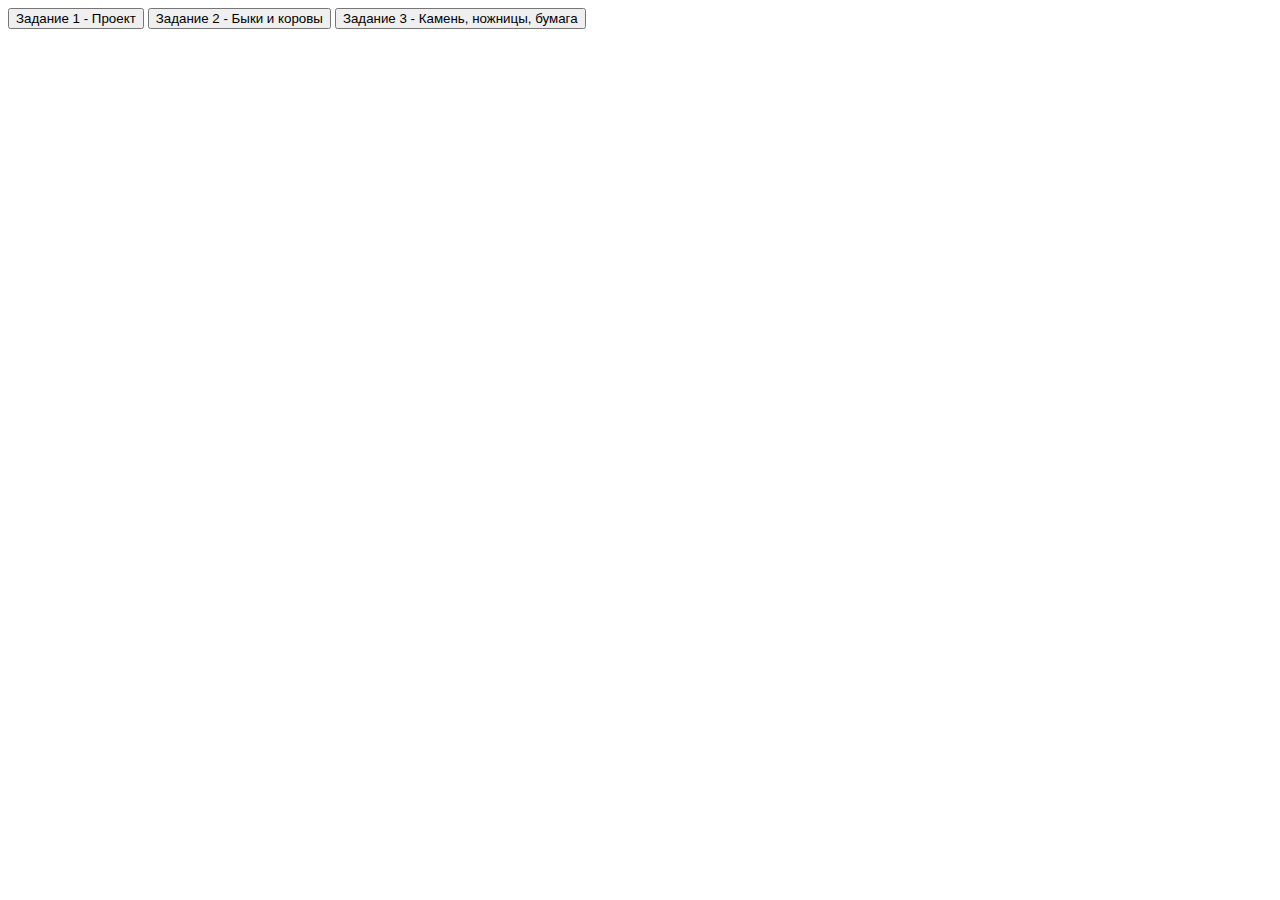
<file: index.html>
<!DOCTYPE html>
<html lang="en">
<head>
    <meta charset="UTF-8">
    <meta name="viewport"
          content="width=device-width, user-scalable=no, initial-scale=1.0, maximum-scale=1.0, minimum-scale=1.0">
    <meta http-equiv="X-UA-Compatible" content="ie=edge">
    <title>Базовый курс JavaScript</title>
</head>
<body>
<button onclick="document.location='project/public/index.html'">Задание 1 - Проект</button>
<button onclick="task_2()">Задание 2 - Быки и коровы</button>
<button onclick="document.location='project-rock/public/index.html'">Задание 3 - Камень, ножницы, бумага</button>

</body>
<script>
    function task_2() {

    }

</script>
</html>
</file>
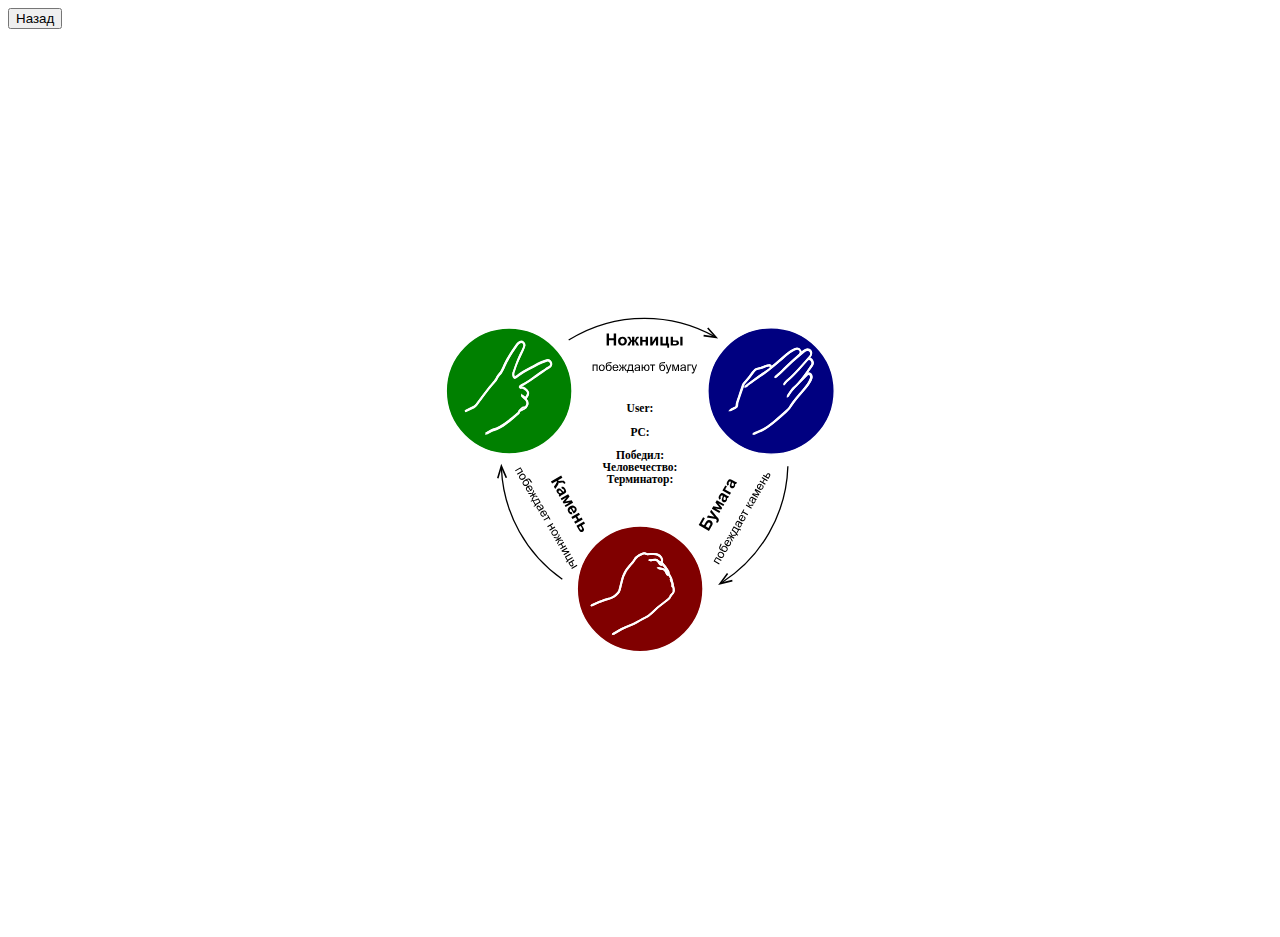
<file: project-rock/public/index.html>
<!DOCTYPE html>
<html lang="en">
<head>
    <meta charset="UTF-8">
    <meta name="viewport" content="width=device-width, initial-scale=1.0">
    <link rel="stylesheet" href="../src/layout/styles/style.css">
    <title>Rock Game</title>
</head>

<body>
<button onclick="document.location='../../index.html'">Назад</button>

<div class="center">
    <div id="field">
        <div>
            <img src="../src/assets/images/scissors.svg" alt="" class="scissors" onclick="rock_game(1)"/>
        </div>
        <div>
            <div id="results">
                <p>
                    <strong>
                        User:
                    </strong>
                    <span id="user-variant"></span>
                </p>
                <p>
                    <strong>
                        PC:
                    </strong>
                    <span id="pc-variant"></span>
                </p>
                <p id="score">
                    <strong>
                        Победил:<br>Человечество: <br>Терминатор:
                    </strong>
                </p>
            </div>
            <img src="../src/assets/images/rock.svg" alt="" class="rock" onclick="rock_game(0)"/>
        </div>
        <div>
            <img src="../src/assets/images/paper.svg" alt="" class="paper" onclick="rock_game(2)"/>
        </div>
    </div>
</div>
<script src="../src/components/index/rock.js"></script>
</body>
</html>
</file>
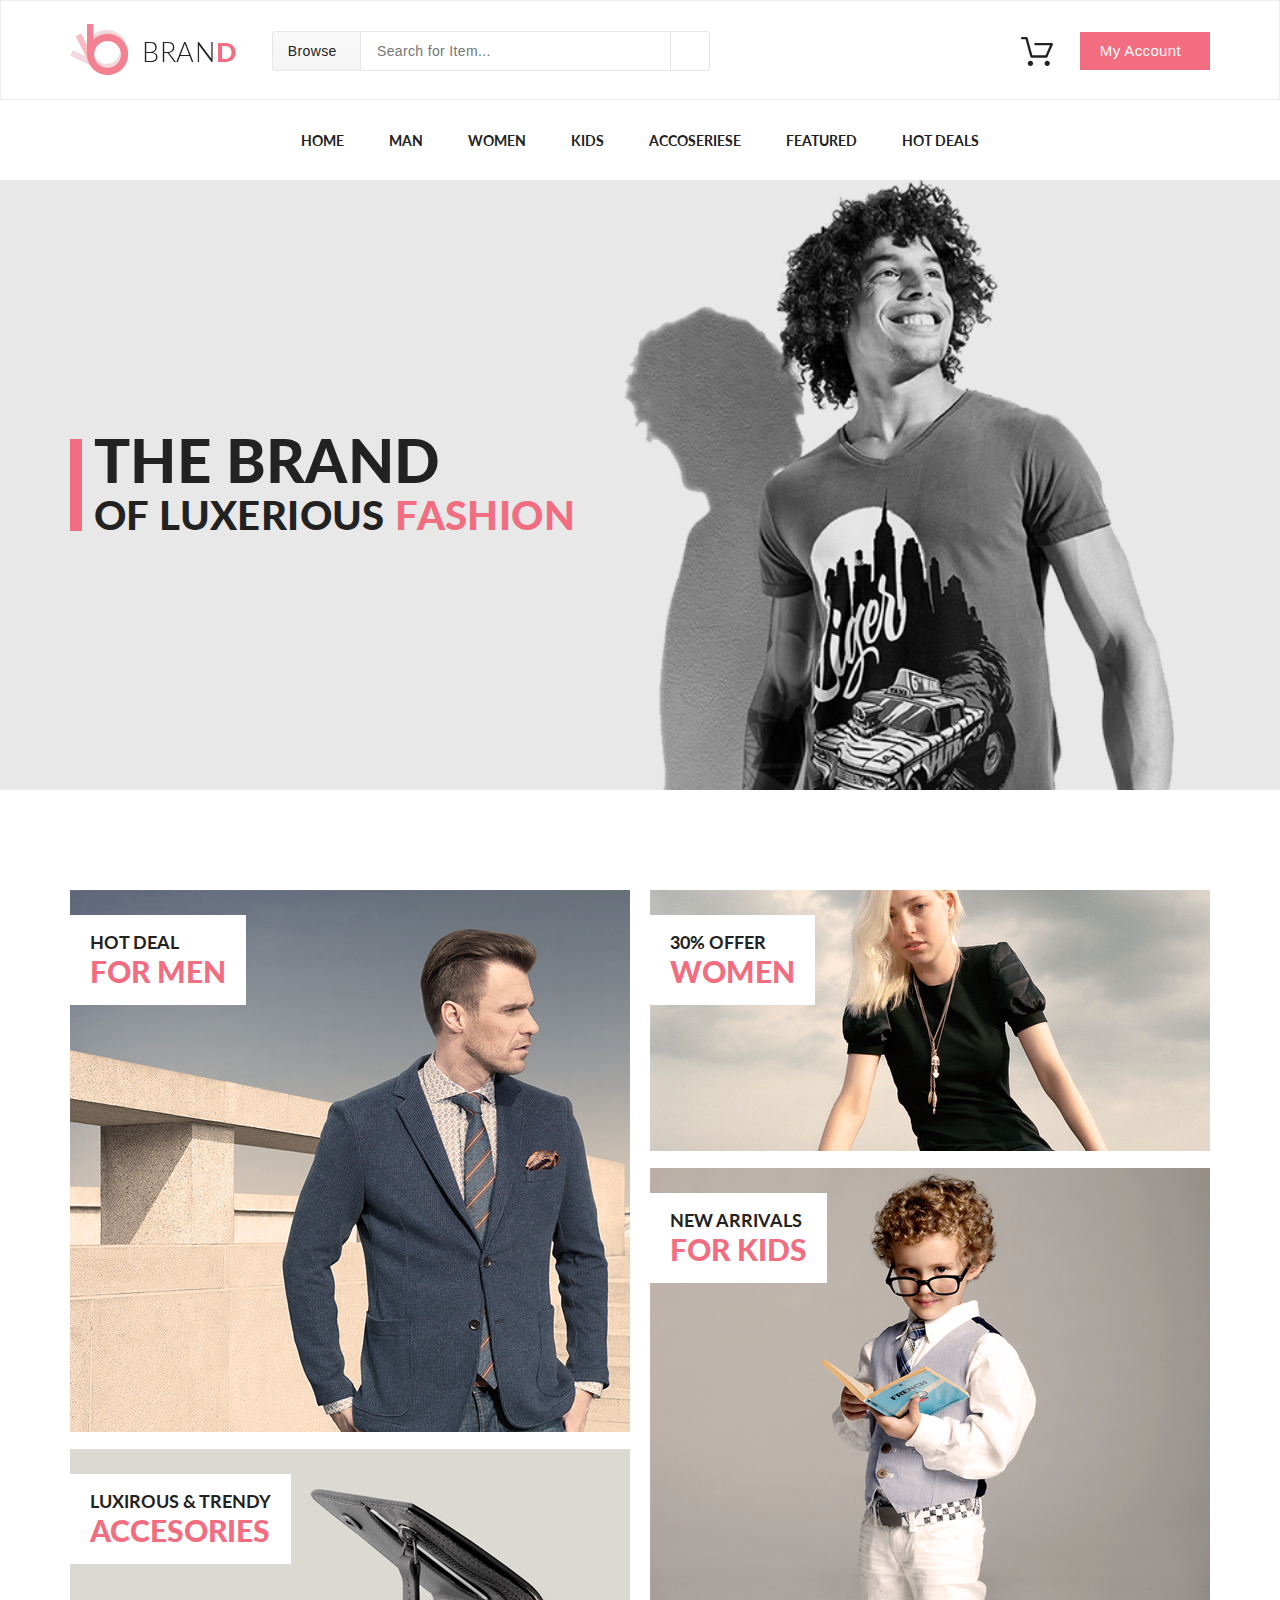
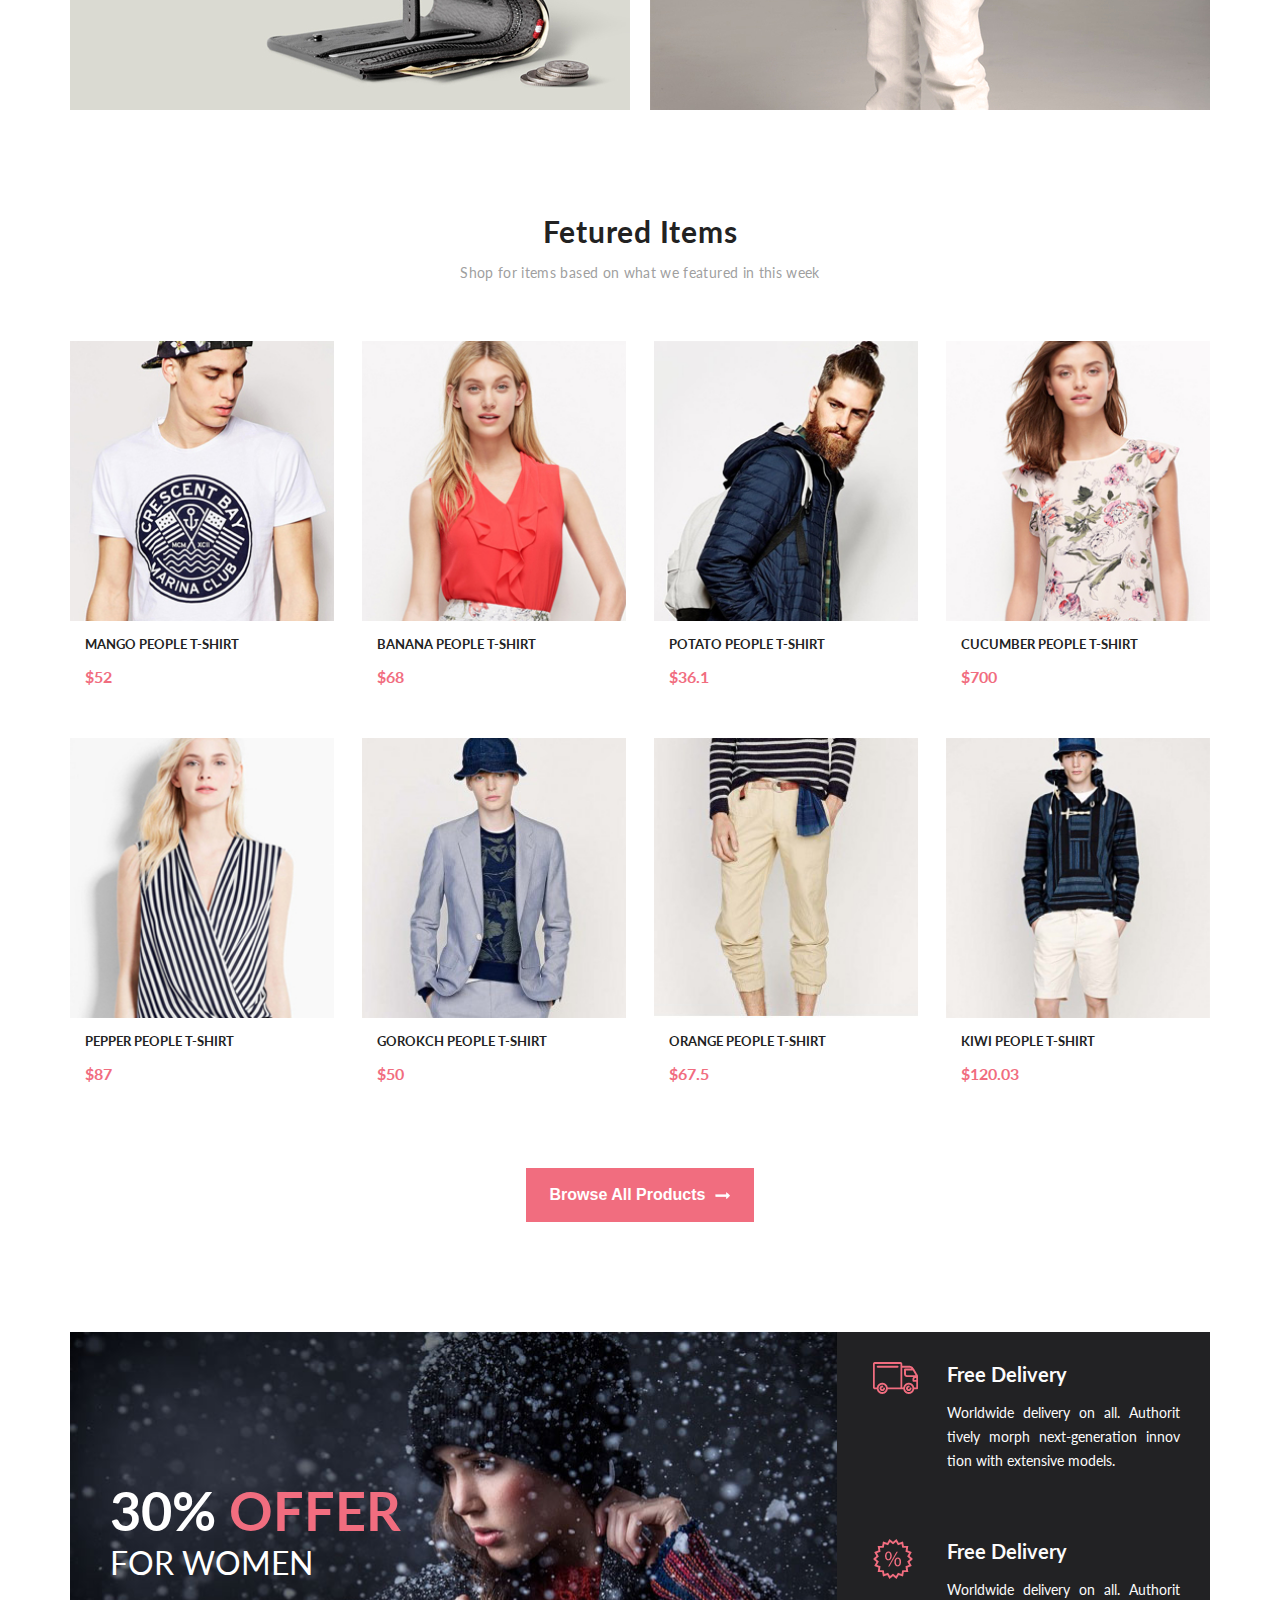
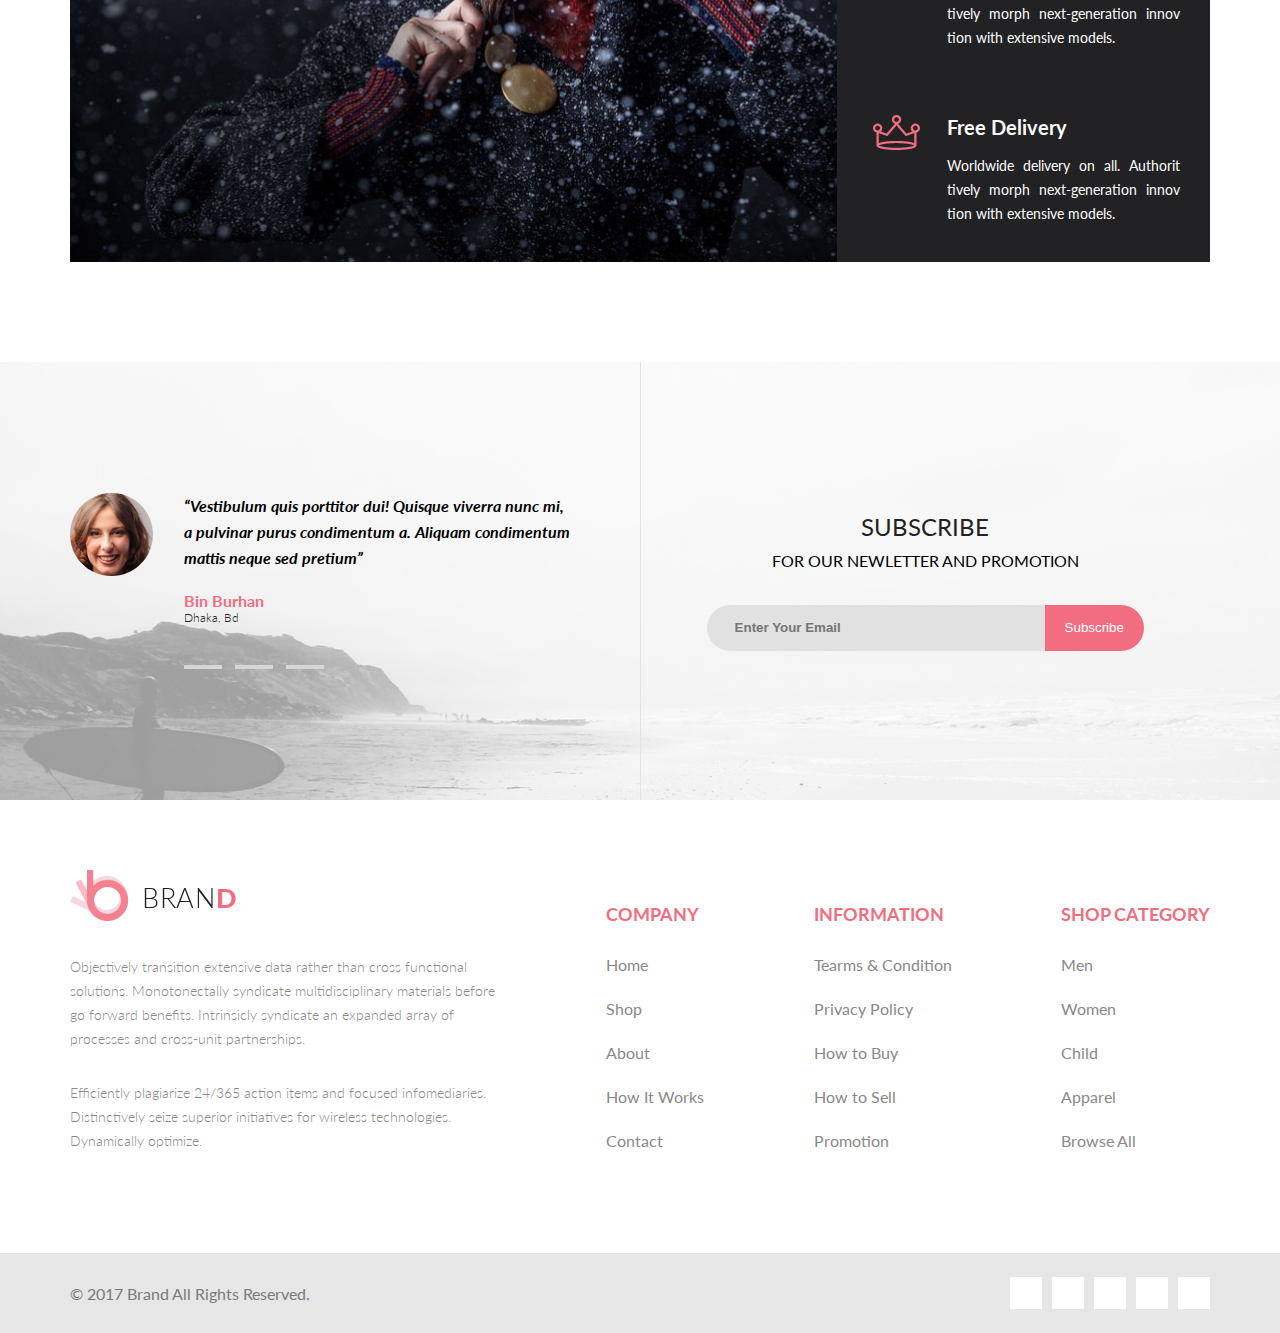
<file: project/public/index.html>
<!DOCTYPE html>
<html lang="en">

<head>
    <meta charset="UTF-8">
    <meta name="viewport" content="width=device-width, initial-scale=1.0, shrink-to-fit=no">
    <!-- Bootstrap CSS -->
    <link rel="stylesheet" href="https://stackpath.bootstrapcdn.com/bootstrap/4.5.0/css/bootstrap.min.css"
        integrity="sha384-9aIt2nRpC12Uk9gS9baDl411NQApFmC26EwAOH8WgZl5MYYxFfc+NcPb1dKGj7Sk" crossorigin="anonymous">
    <!-- other CSS -->
    <link href="https://fonts.googleapis.com/css2?family=Lato:wght@300;400;700&display=swap" rel="stylesheet">
    <link rel="stylesheet" href="https://cdnjs.cloudflare.com/ajax/libs/font-awesome/5.14.0/css/all.min.css"
        integrity="sha512-1PKOgIY59xJ8Co8+NE6FZ+LOAZKjy+KY8iq0G4B3CyeY6wYHN3yt9PW0XpSriVlkMXe40PTKnXrLnZ9+fkDaog=="
        crossorigin="anonymous">
    <link rel="stylesheet" href="../src/layout/styles/style.css">
    <title>Index</title>
</head>

<body>
    <div class="topContainer">
        <header>
            <div class="container headerWrap">
                <div class="logo">
                    BRAN<span>D</span>
                </div>
                <form class="topSearch" action="#">
                    <button class="searchBrowse">Browse &nbsp;<i class="fas fa-caret-down"></i></button>
                    <input type="text" placeholder="Search for Item...">
                    <button class="searchButton"><i class="fas fa-search"></i></button>
                </form>
                <div class="header__right">
                    <img class="cart" src="../src/assets/images/icon_cart.svg" alt="">
                    <button class="myAccount">My Account &nbsp;<i class="fas fa-caret-down"></i></button>
                    <div class="drop__2">
                        <div class="drop__flex__2">
                            <div class="goods" id="miniCart">

                            </div>
                            <div class="total">
                                <p>total</p>
                                <p>$120.00</p>
                            </div>
                            <div class="a_acc">
                                <a class="pink_check" href="checkout.html">checkout</a>
                                <a class="go_cart" href="cart.html">go to cart</a>
                            </div>
                        </div>
                    </div>
                </div>

            </div>
        </header>
        <nav class="topNav">
            <a class="navLink" href="index.html">Home</a>
            <a class="navLink" href="product.html">Man</a>
            <a class="navLink" href="singlePage.html">Women</a>
            <a class="navLink" href="shoppingCart.html">Kids</a>
            <a class="navLink" href="checkout.html">Accoseriese</a>
            <a class="navLink" href="checkout.html">Featured</a>
            <a class="navLink" href="product.html">Hot Deals </a>
        </nav>
        <div class="topBannerWrap">
            <div class="container topBannerContent">
                <div class="Wrap">
                    <div>THE BRAND</div>
                    <div>OF LUXERIOUS <span>FASHION</span></div>
                </div>
            </div>
        </div>
        <main>
            <div class="container offers">
                <div><img src="../src/assets/images/offer1.jpg" alt="">
                    <div class="label">
                        <div class="labelTop">hot deal</div>
                        <div class="labelBottom">for men</div>
                    </div>
                </div>
                <div><img src="../src/assets/images/offer2.jpg" alt="">
                    <div class="label">
                        <div class="labelTop">luxirous & trendy</div>
                        <div class="labelBottom">accesories</div>
                    </div>
                </div>
                <div><img src="../src/assets/images/offer3.jpg" alt="">
                    <div class="label">
                        <div class="labelTop">30% offer</div>
                        <div class="labelBottom">women</div>
                    </div>
                </div>
                <div><img src="../src/assets/images/offer4.jpg" alt="">
                    <div class="label">
                        <div class="labelTop">new arrivals</div>
                        <div class="labelBottom">for kids</div>
                    </div>
                </div>
            </div>

            <div class="container featuredItemsWrap">
                <div class="heading">
                    Fetured Items
                </div>
                <div class="description">
                    Shop for items based on what we featured in this week
                </div>
                <div class="featuredItems" id="catalog">
                    <!--div class="featuredItem">
                        <div class="featuredImgWrap">
                            <div class="featuredBuy">
                                <button>
                                    <img src="../src/assets/images/addToCart.png" alt="">
                                    Add to Cart
                                </button>
                            </div>
                            <img class="featuredProduct" src="../src/assets/images/featuredItem1.jpg" alt="">
                        </div>
                        <div class="featuredNameAndPrice">
                            <div class="featuredItemName">
                                Mango People T-shirt
                            </div>
                            <div class="featuredItemPrice">$52.00</div>
                        </div>
                    </div>
                    <div class="featuredItem">
                        <div class="featuredImgWrap">
                            <div class="featuredBuy">
                                <button>
                                    <img src="../src/assets/images/addToCart.png" alt="">
                                    Add to Cart
                                </button>
                            </div>
                            <img class="featuredProduct" src="../src/assets/images/featuredItem2.jpg" alt="">
                        </div>
                        <div class="featuredNameAndPrice">
                            <div class="featuredItemName">
                                Mango People T-shirt
                            </div>
                            <div class="featuredItemPrice">$52.00</div>
                        </div>
                    </div>
                    <div class="featuredItem">
                        <div class="featuredImgWrap">
                            <div class="featuredBuy">
                                <button>
                                    <img src="../src/assets/images/addToCart.png" alt="">
                                    Add to Cart
                                </button>
                            </div>
                            <img class="featuredProduct" src="../src/assets/images/featuredItem3.jpg" alt="">
                        </div>
                        <div class="featuredNameAndPrice">
                            <div class="featuredItemName">
                                Mango People T-shirt
                            </div>
                            <div class="featuredItemPrice">$52.00</div>
                        </div>
                    </div>
                    <div class="featuredItem">
                        <div class="featuredImgWrap">
                            <div class="featuredBuy">
                                <button>
                                    <img src="../src/assets/images/addToCart.png" alt="">
                                    Add to Cart
                                </button>
                            </div>
                            <img class="featuredProduct" src="../src/assets/images/featuredItem4.jpg" alt="">
                        </div>
                        <div class="featuredNameAndPrice">
                            <div class="featuredItemName">
                                Mango People T-shirt
                            </div>
                            <div class="featuredItemPrice">$52.00</div>
                        </div>
                    </div>
                    <div class="featuredItem">
                        <div class="featuredImgWrap">
                            <div class="featuredBuy">
                                <button>
                                    <img src="../src/assets/images/addToCart.png" alt="">
                                    Add to Cart
                                </button>
                            </div>
                            <img class="featuredProduct" src="../src/assets/images/featuredItem5.jpg" alt="">
                        </div>
                        <div class="featuredNameAndPrice">
                            <div class="featuredItemName">
                                Mango People T-shirt
                            </div>
                            <div class="featuredItemPrice">$52.00</div>
                        </div>
                    </div>
                    <div class="featuredItem">
                        <div class="featuredImgWrap">
                            <div class="featuredBuy">
                                <button>
                                    <img src="../src/assets/images/addToCart.png" alt="">
                                    Add to Cart
                                </button>
                            </div>
                            <img class="featuredProduct" src="../src/assets/images/featuredItem6.jpg" alt="">
                        </div>
                        <div class="featuredNameAndPrice">
                            <div class="featuredItemName">
                                Mango People T-shirt
                            </div>
                            <div class="featuredItemPrice">$52.00</div>
                        </div>
                    </div>
                    <div class="featuredItem">
                        <div class="featuredImgWrap">
                            <div class="featuredBuy">
                                <button>
                                    <img src="../src/assets/images/addToCart.png" alt="">
                                    Add to Cart
                                </button>
                            </div>
                            <img class="featuredProduct" src="../src/assets/images/featuredItem7.jpg" alt="">
                        </div>
                        <div class="featuredNameAndPrice">
                            <div class="featuredItemName">
                                Mango People T-shirt
                            </div>
                            <div class="featuredItemPrice">$52.00</div>
                        </div>
                    </div>
                    <div class="featuredItem">
                        <div class="featuredImgWrap">
                            <div class="featuredBuy">
                                <button>
                                    <img src="../src/assets/images/addToCart.png" alt="">
                                    Add to Cart
                                </button>
                            </div>
                            <img class="featuredProduct" src="../src/assets/images/featuredItem8.jpg" alt="">
                        </div>
                        <div class="featuredNameAndPrice">
                            <div class="featuredItemName">
                                Mango People T-shirt
                            </div>
                            <div class="featuredItemPrice">$52.00</div>
                        </div>
                    </div-->
                </div>
                <button class="browseAllProductsBtn">
                    Browse All Products
                    <img src="../src/assets/images/arrowToRight.png" alt="">
                </button>
            </div>

            <div class="container offerForWomen">
                <div class="offerBanner">
                    <div class="bannerText">
                        <div>30% <span>OFFER</span></div>
                        <div>FOR WOMEN</div>
                    </div>
                </div>
                <div class="offerFeatures">
                    <div class="featuresBox">
                        <div class="boxHead">Free Delivery</div>
                        <div class="boxText">
                            Worldwide delivery on all. Authorit tively morph
                            next-generation innov tion with extensive models.
                        </div>
                    </div>
                    <div class="featuresBox">
                        <div class="boxHead">Free Delivery</div>
                        <div class="boxText">
                            Worldwide delivery on all. Authorit tively morph
                            next-generation innov tion with extensive models.
                        </div>
                    </div>
                    <div class="featuresBox">
                        <div class="boxHead">Free Delivery</div>
                        <div class="boxText">
                            Worldwide delivery on all. Authorit tively morph
                            next-generation innov tion with extensive models.
                        </div>
                    </div>
                </div>
            </div>
        </main>
    </div>
    <div class="reviewsSubscribeWrap">
        <div class="container reviewsSubscribe">
            <div class="reviews">
                <div class="reviewContent">
                    <div class="reviewPhoto"><img src="../src/assets/images/reviewPerson.png" alt=""></div>
                    <div class="reviewText">
                        <div>
                            “Vestibulum quis porttitor dui! Quisque viverra nunc mi,
                            a pulvinar purus condimentum a. Aliquam condimentum mattis neque sed pretium”
                        </div>
                        <div>Bin Burhan</div>
                        <div>Dhaka, Bd</div>
                        <div>
                            <div></div>
                            <div></div>
                            <div></div>
                        </div>
                    </div>
                </div>
            </div>
            <div class="divider"></div>
            <div class="subscribe">
                <div class="subscribeHead">
                    Subscribe
                </div>
                <div class="subscribeText">
                    FOR OUR NEWLETTER AND PROMOTION
                </div>
                <form class="subscribeForm" action="#">
                    <input placeholder="Enter Your Email" type="text">
                    <button>Subscribe</button>
                </form>
            </div>
        </div>
    </div>
    <footer class="container">
        <div class="footerBrand">
            <div class="logo">
                BRAN<span>D</span>
            </div>
            <div class="footerBrandText1">
                Objectively transition extensive data rather than cross functional solutions. Monotonectally syndicate
                multidisciplinary materials before go forward benefits. Intrinsicly syndicate an expanded array of
                processes and cross-unit partnerships.
            </div>
            <div class="footerBrandText2">
                Efficiently plagiarize 24/365 action items and focused infomediaries.
                Distinctively seize superior initiatives for wireless technologies. Dynamically optimize.
            </div>
        </div>
        <div class="footerColumn">
            <h2>COMPANY</h2>
            <a href="index.html">Home</a>
            <a href="index.html">Shop</a>
            <a href="index.html">About</a>
            <a href="index.html">How It Works</a>
            <a href="index.html">Contact</a>
        </div>
        <div class="footerColumn">
            <h2>INFORMATION</h2>
            <a href="index.html">Tearms & Condition</a>
            <a href="index.html">Privacy Policy</a>
            <a href="index.html">How to Buy</a>
            <a href="index.html">How to Sell</a>
            <a href="index.html">Promotion</a>
        </div>
        <div class="footerColumn">
            <h2>SHOP CATEGORY</h2>
            <a href="product.html">Men</a>
            <a href="singlePage.html">Women</a>
            <a href="shoppingCart.html">Child</a>
            <a href="index.html">Apparel</a>
            <a href="index.html">Browse All</a>
        </div>
    </footer>
    <div class="copyrights">
        <div class="container copyrightsWrap">
            <div class="copyrightsLeft">
                &copy; 2017 Brand All Rights Reserved.
            </div>
            <div class="copyrightsRight">
                <a href=""><i class="fab fa-facebook-f"></i></a>
                <a href=""><i class="fab fa-twitter"></i></a>
                <a href=""><i class="fab fa-linkedin-in"></i></a>
                <a href=""><i class="fab fa-pinterest-p"></i></a>
                <a href=""><i class="fab fa-google-plus-g"></i></a>
            </div>
        </div>
    </div>



    <script src="../src/components/index/catalog.js"></script>
</body>

</html>
</file>
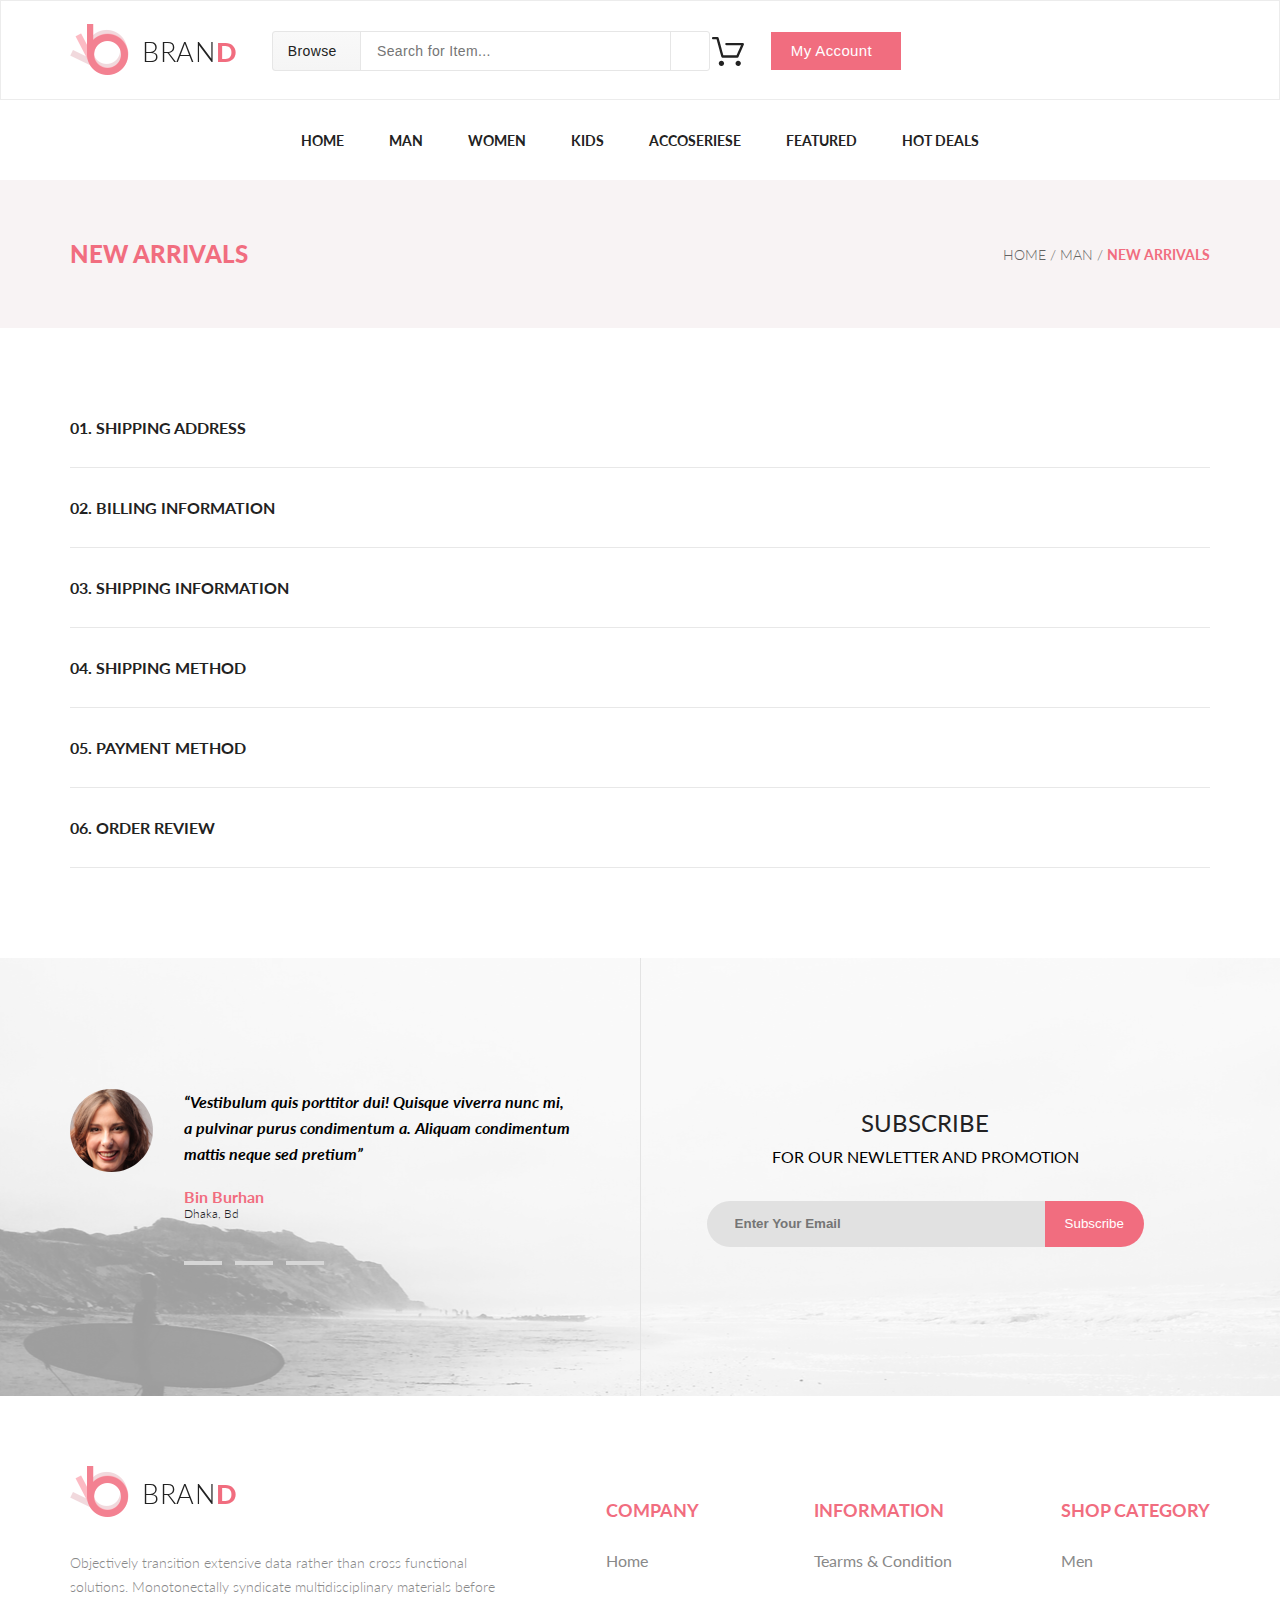
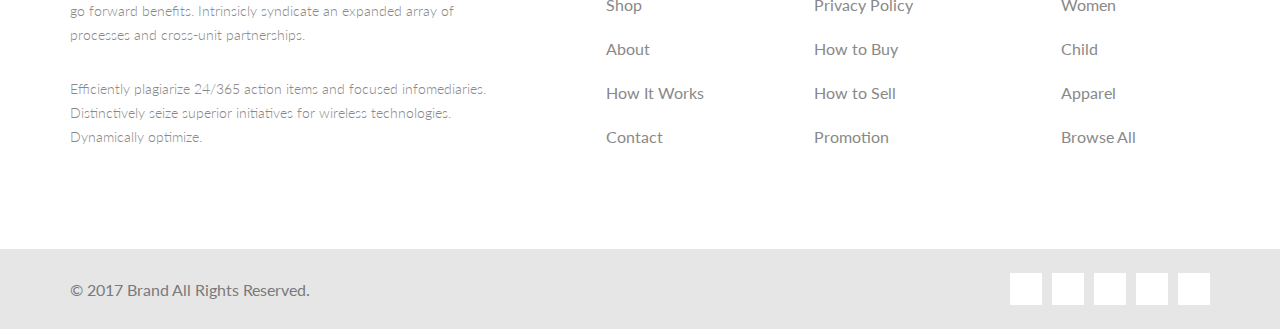
<file: project/public/checkout.html>
<!DOCTYPE html>
<html lang="en">

<head>
    <meta charset="UTF-8">
    <meta name="viewport" content="width=device-width, initial-scale=1.0, shrink-to-fit=no">
    <!-- Bootstrap CSS -->
    <link rel="stylesheet" href="https://stackpath.bootstrapcdn.com/bootstrap/4.5.0/css/bootstrap.min.css"
        integrity="sha384-9aIt2nRpC12Uk9gS9baDl411NQApFmC26EwAOH8WgZl5MYYxFfc+NcPb1dKGj7Sk" crossorigin="anonymous">
    <!-- other CSS -->
    <link href="https://fonts.googleapis.com/css2?family=Lato:wght@300;400;700&display=swap" rel="stylesheet">
    <link rel="stylesheet" href="https://use.fontawesome.com/releases/v5.6.3/css/all.css"
        integrity="sha384-UHRtZLI+pbxtHCWp1t77Bi1L4ZtiqrqD80Kn4Z8NTSRyMA2Fd33n5dQ8lWUE00s/" crossorigin="anonymous">
    <link rel="stylesheet" href="../src/layout/styles/style.css">
    <title>Checkout</title>
</head>

<body>
    <div class="topContainer">
        <header>
            <div class="container headerWrap">
                <div class="logo">BRAN<span>D</span></div>
                <form class="topSearch" action="#">
                    <button class="searchBrowse">
                        Browse &nbsp;<i class="fas fa-caret-down"></i>
                    </button>
                    <input type="text" placeholder="Search for Item..." />
                    <button class="searchButton">
                        <i class="fas fa-search"></i>
                    </button>
                </form>
                <img class="cart" src="../src/assets/images/icon_cart.svg" alt="" />
                <button class="myAccount">
                    My Account &nbsp;<i class="fas fa-caret-down"></i>
                </button>
            </div>
        </header>
        <nav class="topNav">
            <a class="navLink" href="index.html">Home</a>
            <a class="navLink" href="product.html">Man</a>
            <a class="navLink" href="singlePage.html">Women</a>
            <a class="navLink" href="shoppingCart.html">Kids</a>
            <a class="navLink" href="checkout.html">Accoseriese</a>
            <a class="navLink" href="checkout.html">Featured</a>
            <a class="navLink" href="product.html">Hot Deals </a>
        </nav>
        <div class="breadCrumbWrap">
            <div class="container breadCrumb">
                <div>New Arrivals</div>
                <div>
                    <a href="">Home /</a>
                    <a href="">Man /</a>
                    <a href="">New Arrivals</a>
                </div>
            </div>
        </div>
        <main>
            <div class="container checkInfoWrap">
                <details class="infoDetails">
                    <summary>
                        <span class="infoHeader">01. Shipping address</span>
                    </summary>
                    <div class="infoData">
                        <div class="shippingAddresssWrap">
                            <form class="addressLeft">
                                <h3 class="detailsHead">Check as a guest or register</h3>
                                <div class="detailsDesc">Register with us for future convenience</div>

                                <input id="reg1" type="radio" name="register">
                                <label for="reg1">Checkout as guest</label>

                                <input id="reg2" type="radio" name="register">
                                <label for="reg2">Register</label>

                                <div class="registerHead">
                                    Register and save time!
                                </div>
                                <div class="detailsDesc">Register with us for future convenience</div>

                                <div class="registerPoint">
                                    Fast and easy checkout
                                </div>
                                <div class="registerPoint">
                                    Easy access to your order history and status
                                </div>
                                <button>Continue</button>
                            </form>
                            <div class="addressRight">
                                <h3 class="detailsHead">Already registered?</h3>
                                <div class="detailsDesc">Please log in below</div>
                                <form class="loginForm" action="#">
                                    <label>Email address<span>*</span></label>
                                    <input type="email">
                                    <label>Password<span>*</span></label>
                                    <input type="password">
                                    <div class="requiredLabel">* Required fields</div>
                                    <button>Log in</button>
                                    <span class="formForgot">Forgot Password?</span>
                                </form>
                            </div>
                        </div>
                    </div>
                </details>
                <details class="infoDetails">
                    <summary>
                        <span class="infoHeader">02. Billing information</span>
                    </summary>
                    <div class="infoData">
                        Lorem, ipsum dolor sit amet consectetur adipisicing elit. Repellendus maiores nisi ad neque
                        asperiores consectetur in pariatur ipsum accusamus dignissimos. Voluptas debitis ad culpa quasi
                        corrupti quidem maiores, veritatis ipsum?
                    </div>
                </details>
                <details class="infoDetails">
                    <summary>
                        <span class="infoHeader">03. Shipping information</span>
                    </summary>
                    <div class="infoData">
                        Lorem, ipsum dolor sit amet consectetur adipisicing elit. Repellendus maiores nisi ad neque
                        asperiores consectetur in pariatur ipsum accusamus dignissimos. Voluptas debitis ad culpa quasi
                        corrupti quidem maiores, veritatis ipsum?
                    </div>
                </details>
                <details class="infoDetails">
                    <summary>
                        <span class="infoHeader">04. Shipping method</span>
                    </summary>
                    <div class="infoData">
                        Lorem, ipsum dolor sit amet consectetur adipisicing elit. Repellendus maiores nisi ad neque
                        asperiores consectetur in pariatur ipsum accusamus dignissimos. Voluptas debitis ad culpa quasi
                        corrupti quidem maiores, veritatis ipsum?
                    </div>
                </details>
                <details class="infoDetails">
                    <summary>
                        <span class="infoHeader">05. Payment method</span>
                    </summary>
                    <div class="infoData">
                        Lorem, ipsum dolor sit amet consectetur adipisicing elit. Repellendus maiores nisi ad neque
                        asperiores consectetur in pariatur ipsum accusamus dignissimos. Voluptas debitis ad culpa quasi
                        corrupti quidem maiores, veritatis ipsum?
                    </div>
                </details>
                <details class="infoDetails">
                    <summary>
                        <span class="infoHeader">06. Order review</span>
                    </summary>
                    <div class="infoData">
                        Lorem, ipsum dolor sit amet consectetur adipisicing elit. Repellendus maiores nisi ad neque
                        asperiores consectetur in pariatur ipsum accusamus dignissimos. Voluptas debitis ad culpa quasi
                        corrupti quidem maiores, veritatis ipsum?
                    </div>
                </details>
            </div>
        </main>
    </div>
    <div class="reviewsSubscribeWrap">
        <div class="container reviewsSubscribe">
            <div class="reviews">
                <div class="reviewContent">
                    <div class="reviewPhoto"><img src="../src/assets/images/reviewPerson.png" alt=""></div>
                    <div class="reviewText">
                        <div>
                            “Vestibulum quis porttitor dui! Quisque viverra nunc mi,
                            a pulvinar purus condimentum a. Aliquam condimentum mattis neque sed pretium”
                        </div>
                        <div>Bin Burhan</div>
                        <div>Dhaka, Bd</div>
                        <div>
                            <div></div>
                            <div></div>
                            <div></div>
                        </div>
                    </div>
                </div>
            </div>
            <div class="divider"></div>
            <div class="subscribe">
                <div class="subscribeHead">
                    Subscribe
                </div>
                <div class="subscribeText">
                    FOR OUR NEWLETTER AND PROMOTION
                </div>
                <form class="subscribeForm" action="#">
                    <input placeholder="Enter Your Email" type="text">
                    <button>Subscribe</button>
                </form>
            </div>
        </div>
    </div>
    <footer class="container">
        <div class="footerBrand">
            <div class="logo">
                BRAN<span>D</span>
            </div>
            <div class="footerBrandText1">
                Objectively transition extensive data rather than cross functional solutions. Monotonectally syndicate
                multidisciplinary materials before go forward benefits. Intrinsicly syndicate an expanded array of
                processes and cross-unit partnerships.
            </div>
            <div class="footerBrandText2">
                Efficiently plagiarize 24/365 action items and focused infomediaries.
                Distinctively seize superior initiatives for wireless technologies. Dynamically optimize.
            </div>
        </div>
        <div class="footerColumn">
            <h2>COMPANY</h2>
            <a href="index.html">Home</a>
            <a href="index.html">Shop</a>
            <a href="index.html">About</a>
            <a href="index.html">How It Works</a>
            <a href="index.html">Contact</a>
        </div>
        <div class="footerColumn">
            <h2>INFORMATION</h2>
            <a href="index.html">Tearms & Condition</a>
            <a href="index.html">Privacy Policy</a>
            <a href="index.html">How to Buy</a>
            <a href="index.html">How to Sell</a>
            <a href="index.html">Promotion</a>
        </div>
        <div class="footerColumn">
            <h2>SHOP CATEGORY</h2>
            <a href="product.html">Men</a>
            <a href="singlePage.html">Women</a>
            <a href="shoppingCart.html">Child</a>
            <a href="index.html">Apparel</a>
            <a href="index.html">Browse All</a>
        </div>
    </footer>
    <div class="copyrights">
        <div class="container copyrightsWrap">
            <div class="copyrightsLeft">
                &copy; 2017 Brand All Rights Reserved.
            </div>
            <div class="copyrightsRight">
                <a href=""><i class="fab fa-facebook-f"></i></a>
                <a href=""><i class="fab fa-twitter"></i></a>
                <a href=""><i class="fab fa-linkedin-in"></i></a>
                <a href=""><i class="fab fa-pinterest-p"></i></a>
                <a href=""><i class="fab fa-google-plus-g"></i></a>
            </div>
        </div>
    </div>
</body>

</html>
</file>
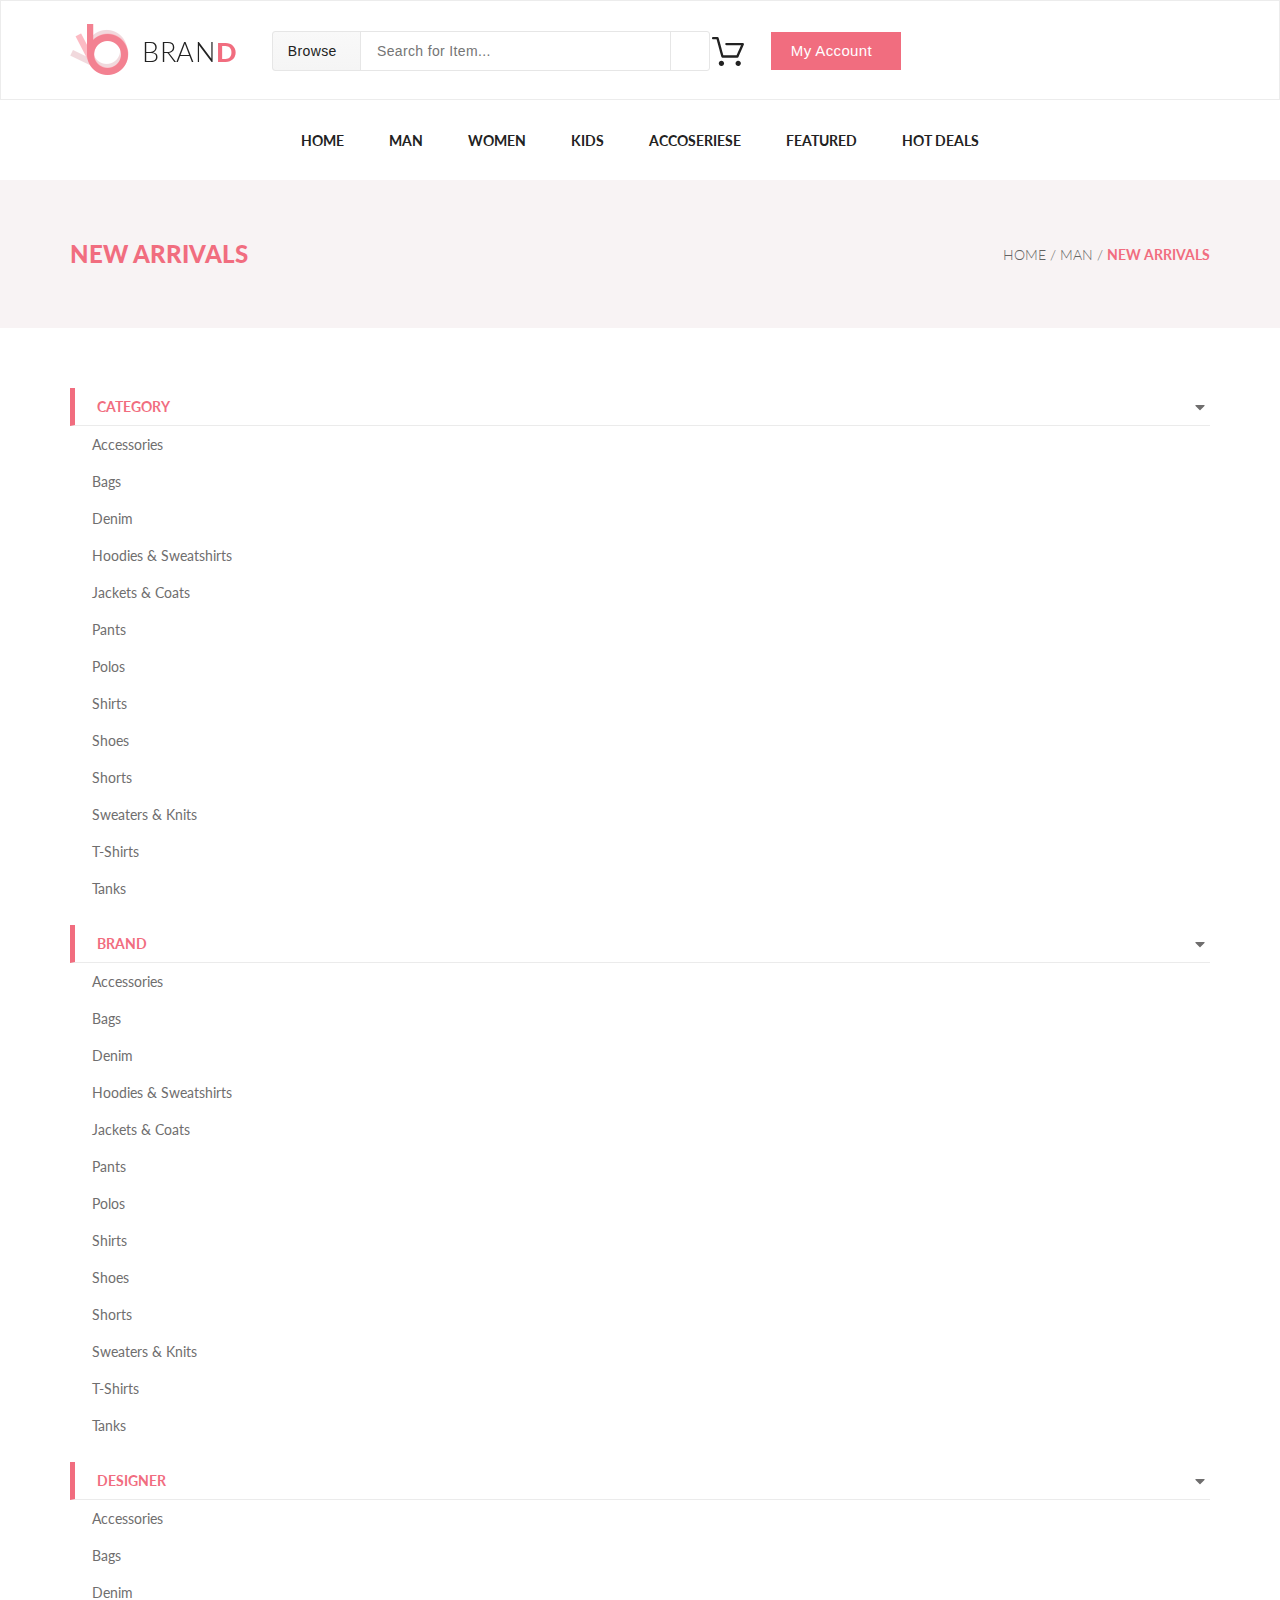
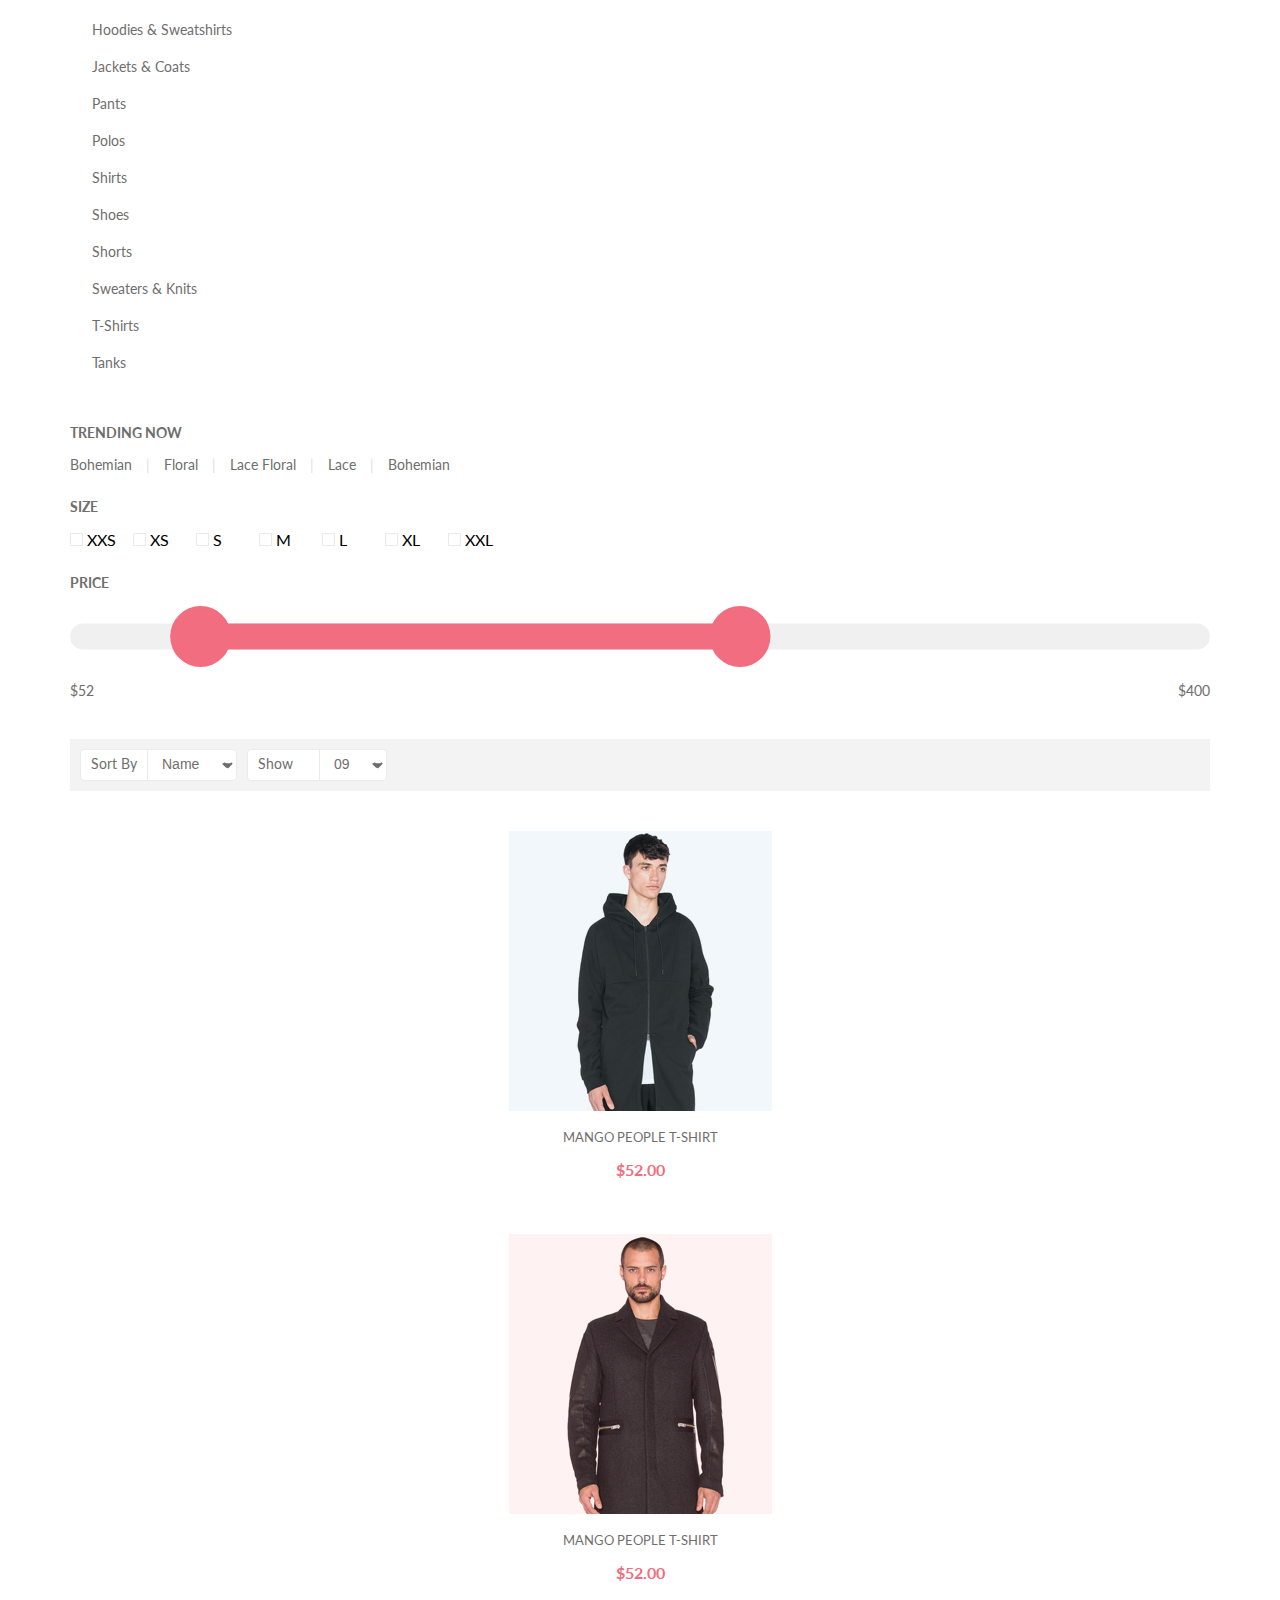
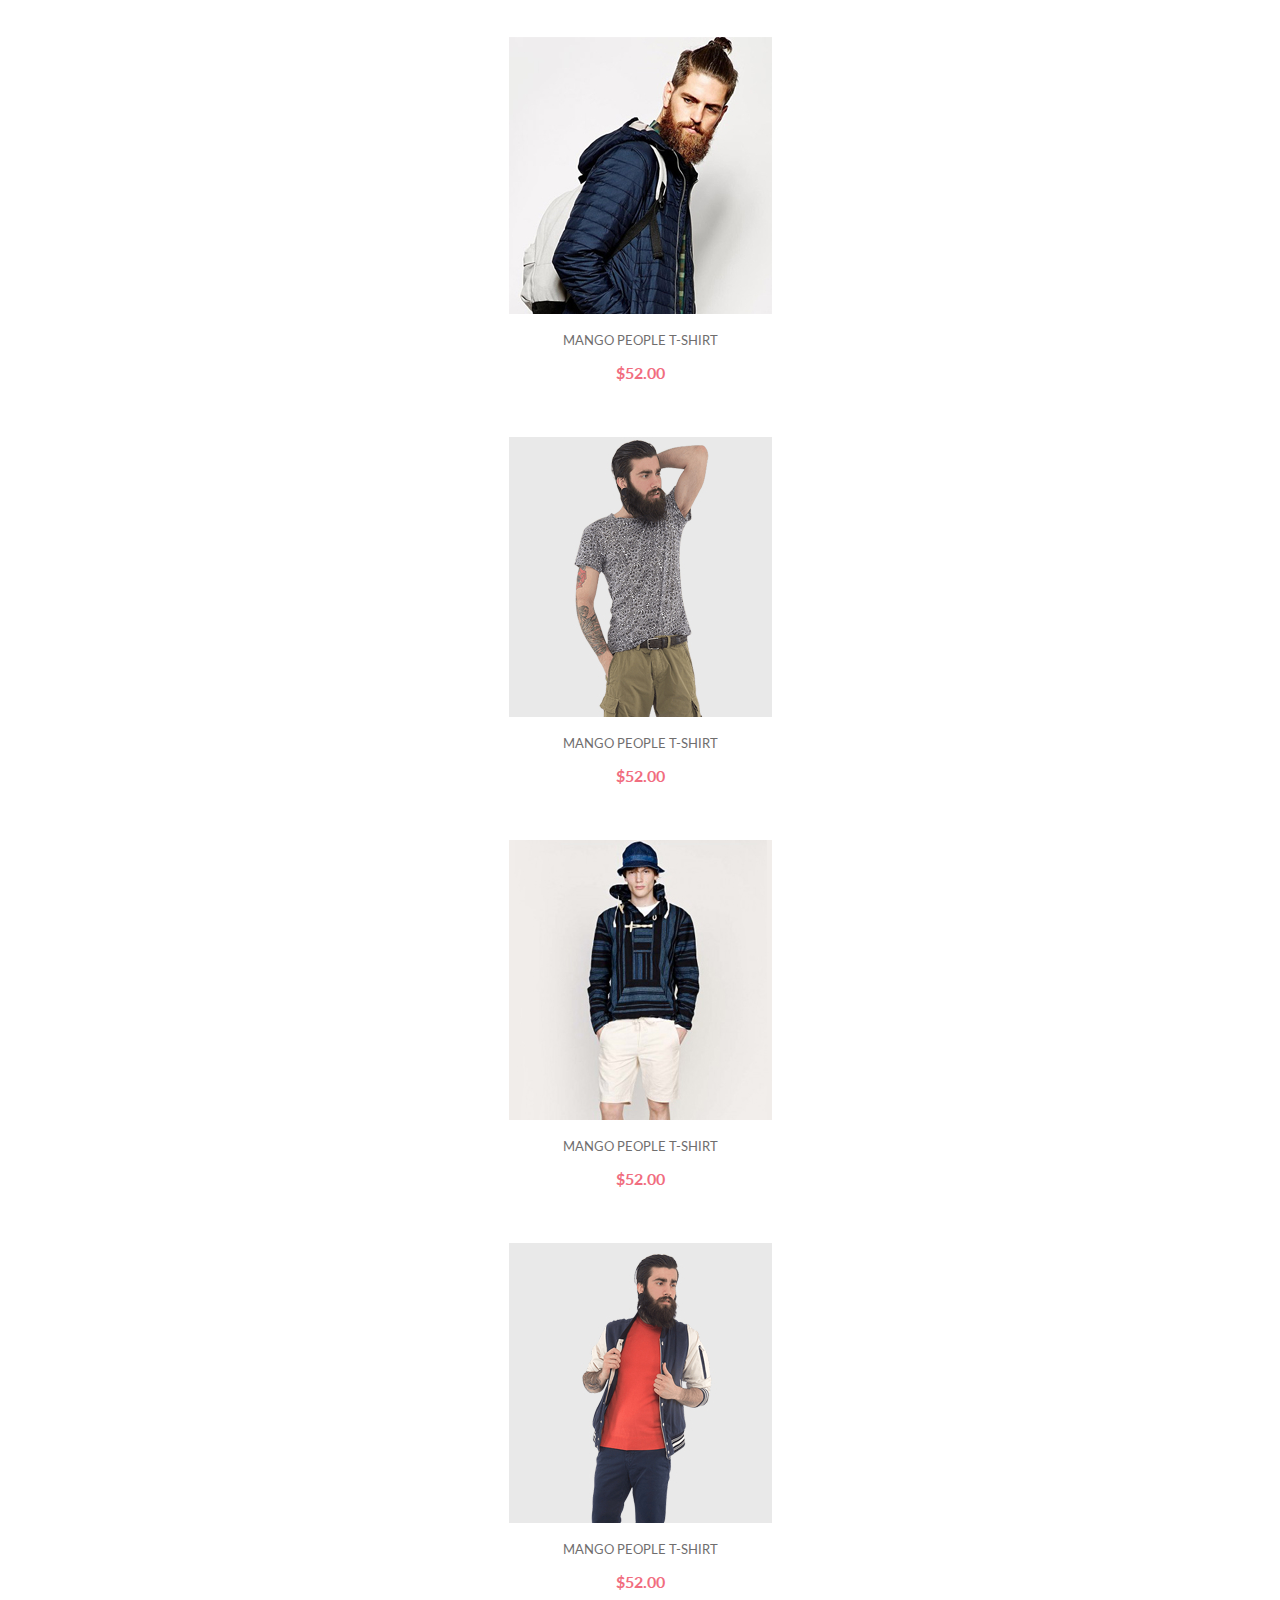
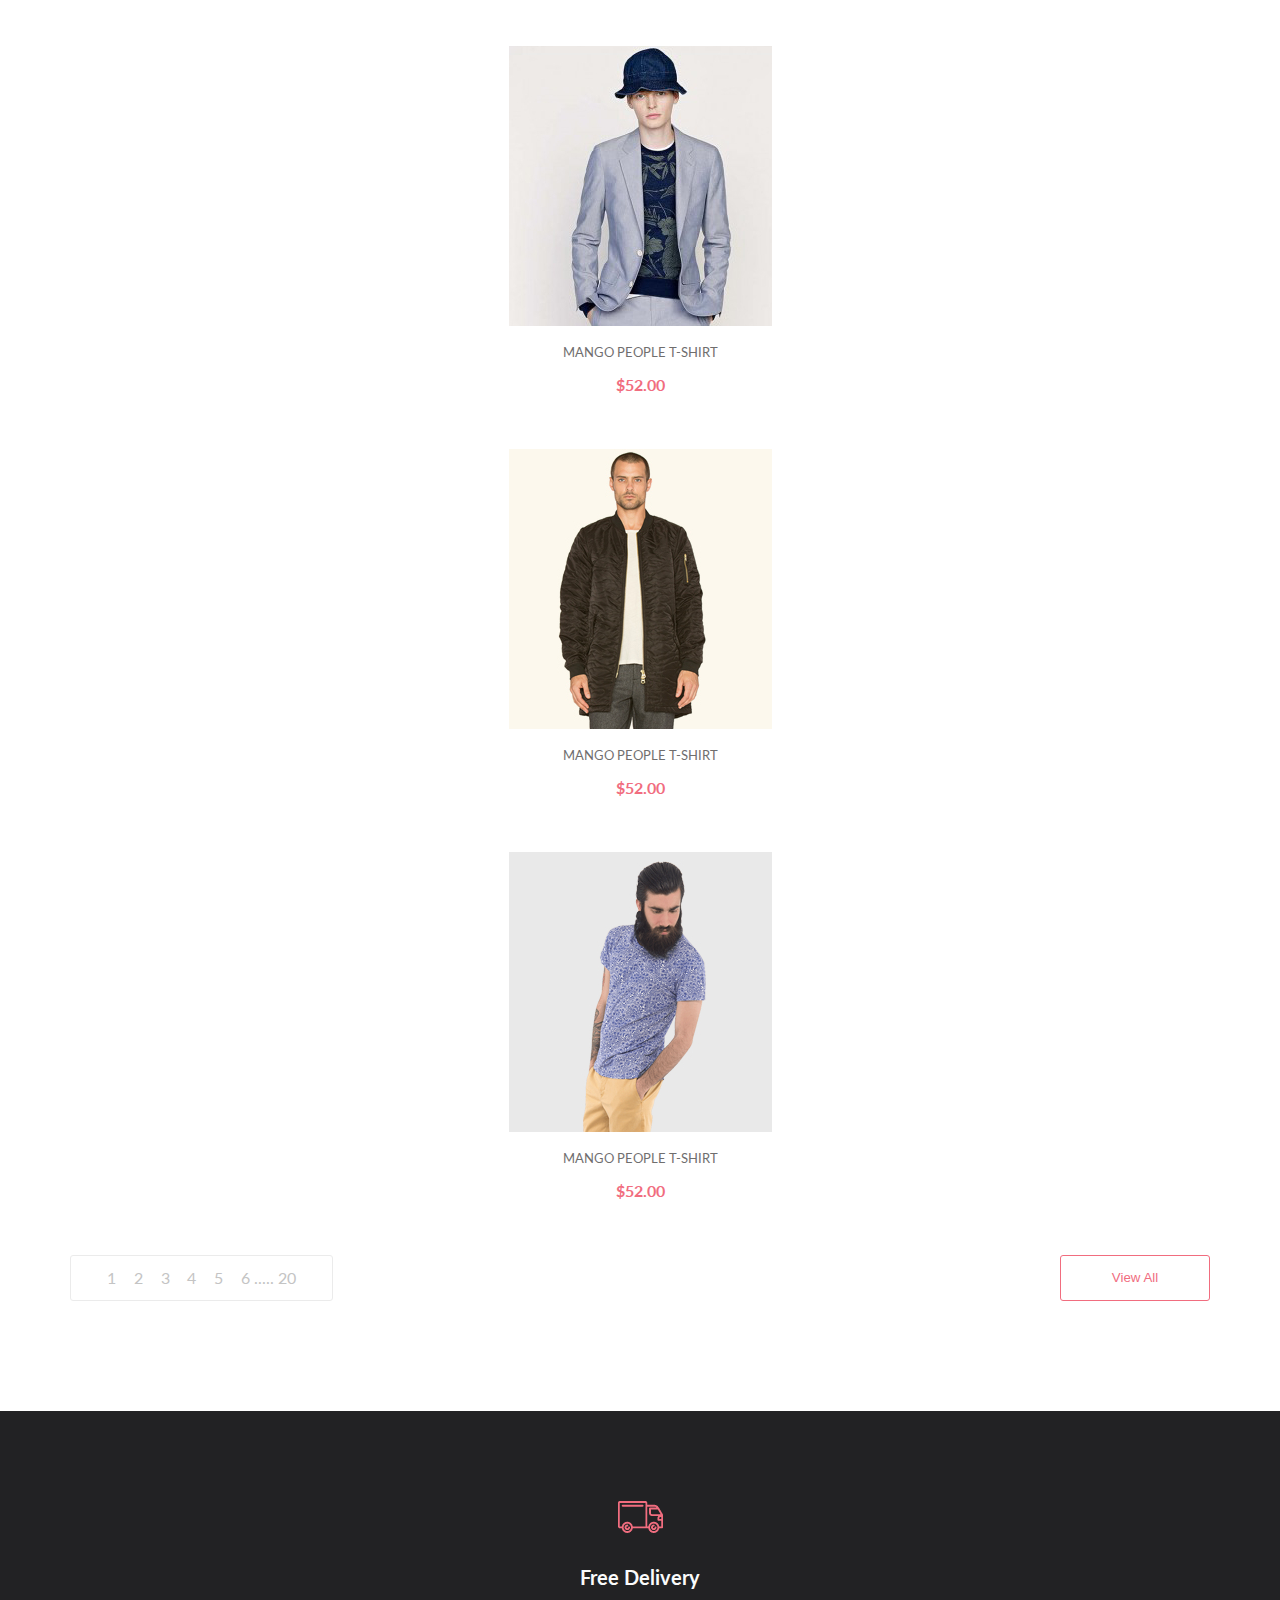
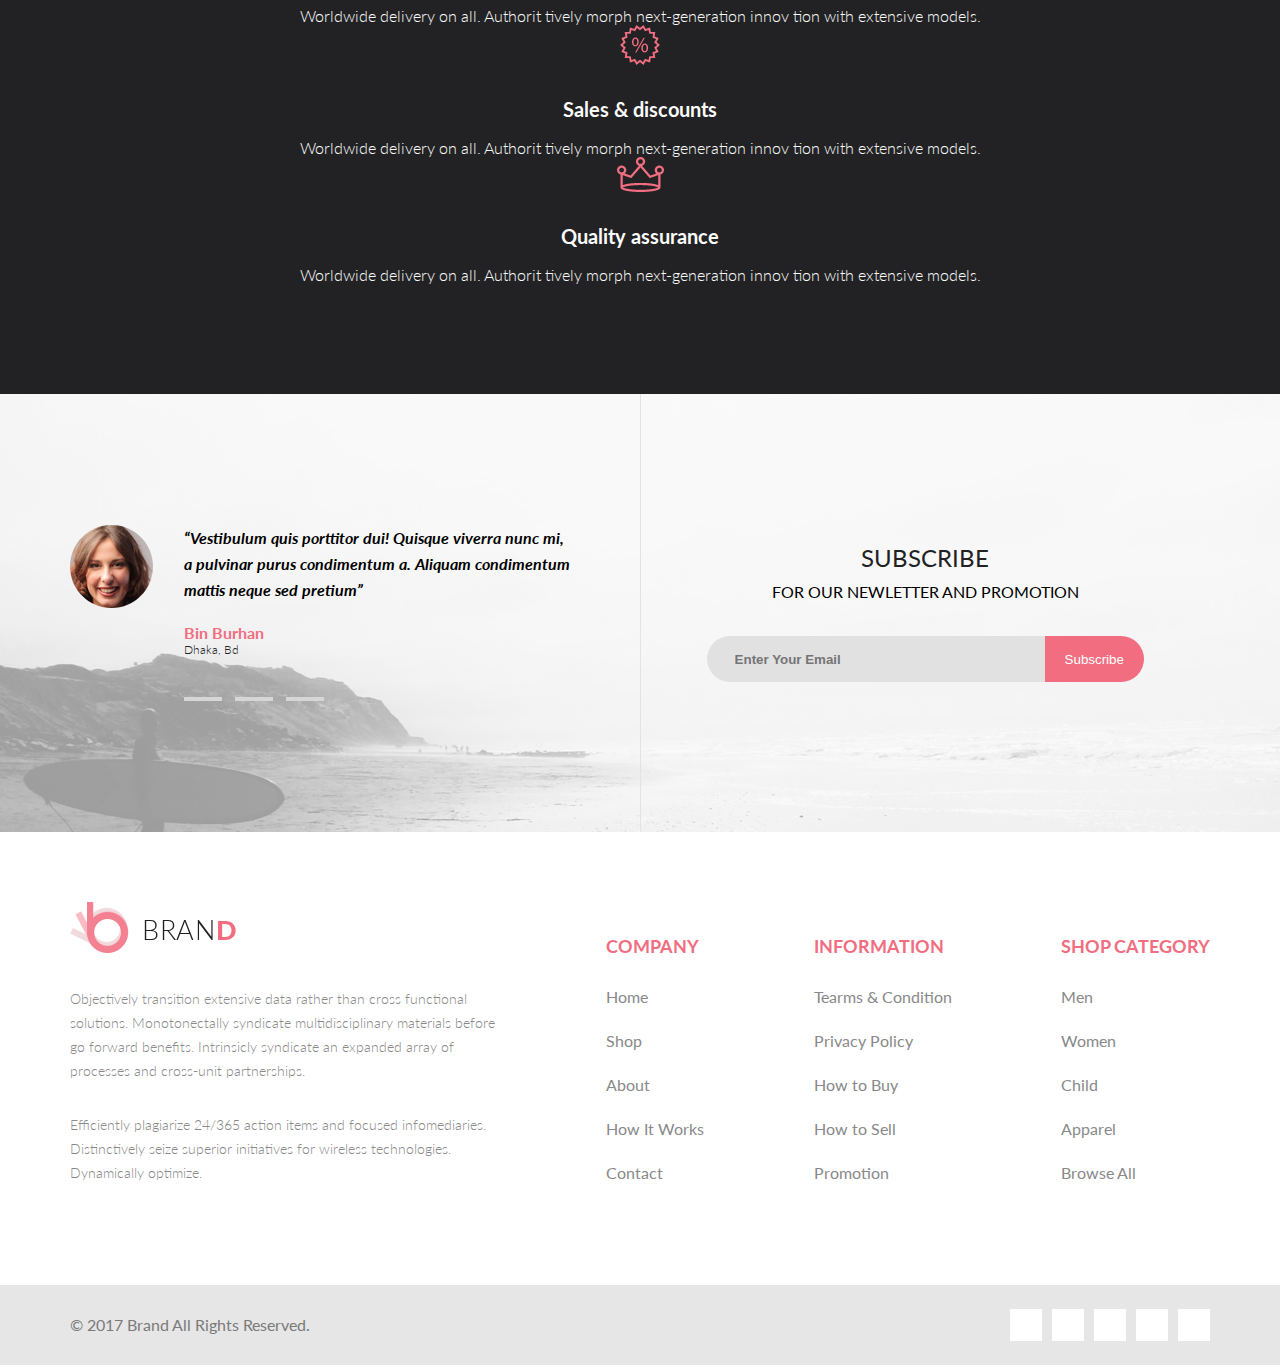
<file: project/public/product.html>
<!DOCTYPE html>
<html lang="en">

<head>
    <meta charset="UTF-8">
    <meta name="viewport" content="width=device-width, initial-scale=1.0, shrink-to-fit=no">
    <!-- Bootstrap CSS -->
    <link rel="stylesheet" href="https://stackpath.bootstrapcdn.com/bootstrap/4.5.0/css/bootstrap.min.css"
        integrity="sha384-9aIt2nRpC12Uk9gS9baDl411NQApFmC26EwAOH8WgZl5MYYxFfc+NcPb1dKGj7Sk" crossorigin="anonymous">
    <!-- other CSS -->
    <link href="https://fonts.googleapis.com/css2?family=Lato:wght@300;400;700&display=swap" rel="stylesheet">
    <link rel="stylesheet" href="https://use.fontawesome.com/releases/v5.6.3/css/all.css"
        integrity="sha384-UHRtZLI+pbxtHCWp1t77Bi1L4ZtiqrqD80Kn4Z8NTSRyMA2Fd33n5dQ8lWUE00s/" crossorigin="anonymous">
    <link rel="stylesheet" href="../src/layout/styles/style.css">
    <title>Product</title>
</head>

<body>
    <div class="topContainer">
        <header>
            <div class="container headerWrap">
                <div class="logo">
                    BRAN<span>D</span>
                </div>
                <form class="topSearch" action="#">
                    <button class="searchBrowse">Browse &nbsp;<i class="fas fa-caret-down"></i></button>
                    <input type="text" placeholder="Search for Item...">
                    <button class="searchButton"><i class="fas fa-search"></i></button>
                </form>
                <img class="cart" src="../src/assets/images/icon_cart.svg" alt="">
                <button class="myAccount">My Account &nbsp;<i class="fas fa-caret-down"></i></button>
            </div>
        </header>
        <nav class="topNav">
            <a class="navLink" href="index.html">Home</a>
            <a class="navLink" href="product.html">Man</a>
            <a class="navLink" href="singlePage.html">Women</a>
            <a class="navLink" href="shoppingCart.html">Kids</a>
            <a class="navLink" href="checkout.html">Accoseriese</a>
            <a class="navLink" href="checkout.html">Featured</a>
            <a class="navLink" href="product.html">Hot Deals </a>
        </nav>
        <div class="breadCrumbWrap">
            <div class="container breadCrumb">
                <div>New Arrivals</div>
                <div>
                    <a href="">Home /</a>
                    <a href="">Man /</a>
                    <a href="">New Arrivals</a>
                </div>
            </div>
        </div>
        <main>
            <div class="container productsMain">
                <div class="row">
                    <div class="col-md-3">
                        <div class="accordion" id="productsMenuWrap">
                            <div class="productsMenu" data-parent="#productsMenuWrap">
                                <div data-toggle="collapse" data-target="#productsMenu1" role="button"
                                    aria-expanded="true" aria-controls="productsMenu1" class="productsMenuToggler">
                                    Category
                                </div>
                                <div id="productsMenu1" class="collapse show productsMenuUnits"
                                    data-parent="#productsMenuWrap">
                                    <a href="#">Accessories</a>
                                    <a href="#">Bags</a>
                                    <a href="#">Denim</a>
                                    <a href="#">Hoodies & Sweatshirts</a>
                                    <a href="#">Jackets & Coats</a>
                                    <a href="#">Pants</a>
                                    <a href="#">Polos</a>
                                    <a href="#">Shirts</a>
                                    <a href="#">Shoes</a>
                                    <a href="#">Shorts</a>
                                    <a href="#">Sweaters & Knits</a>
                                    <a href="#">T-Shirts</a>
                                    <a href="#">Tanks</a>
                                </div>
                            </div>
                            <div class="productsMenu" data-parent="#productsMenuWrap">
                                <div data-toggle="collapse" data-target="#productsMenu2" role="button"
                                    aria-expanded="false" aria-controls="productsMenu2" class="productsMenuToggler">
                                    Brand
                                </div>
                                <div class="collapse productsMenuUnits2" id="productsMenu2"
                                    data-parent="#productsMenuWrap">
                                    <a href="#">Accessories</a>
                                    <a href="#">Bags</a>
                                    <a href="#">Denim</a>
                                    <a href="#">Hoodies & Sweatshirts</a>
                                    <a href="#">Jackets & Coats</a>
                                    <a href="#">Pants</a>
                                    <a href="#">Polos</a>
                                    <a href="#">Shirts</a>
                                    <a href="#">Shoes</a>
                                    <a href="#">Shorts</a>
                                    <a href="#">Sweaters & Knits</a>
                                    <a href="#">T-Shirts</a>
                                    <a href="#">Tanks</a>
                                </div>
                            </div>
                            <div class="productsMenu" data-parent="#productsMenuWrap">
                                <div data-toggle="collapse" data-target="#productsMenu3" role="button"
                                    aria-expanded="false" aria-controls="productsMenu3" class="productsMenuToggler">
                                    Designer
                                </div>
                                <div class="collapse productsMenuUnits3" id="productsMenu3"
                                    data-parent="#productsMenuWrap">
                                    <a href="#">Accessories</a>
                                    <a href="#">Bags</a>
                                    <a href="#">Denim</a>
                                    <a href="#">Hoodies & Sweatshirts</a>
                                    <a href="#">Jackets & Coats</a>
                                    <a href="#">Pants</a>
                                    <a href="#">Polos</a>
                                    <a href="#">Shirts</a>
                                    <a href="#">Shoes</a>
                                    <a href="#">Shorts</a>
                                    <a href="#">Sweaters & Knits</a>
                                    <a href="#">T-Shirts</a>
                                    <a href="#">Tanks</a>
                                </div>
                            </div>
                        </div>
                    </div>
                    <div class="col-md-9">
                        <div class="row  productsParams">
                            <div class="col-lg-4 col-sm-12">
                                <div class="productsParamHead">Trending now</div>
                                <div class="trendingParamsWrap">
                                    <span class="trendingParam">Bohemian</span>
                                    <span class="trendingDivider">|</span>
                                    <span class="trendingParam">Floral</span>
                                    <span class="trendingDivider">|</span>
                                    <span class="trendingParam">Lace</span>
                                    <span class="trendingParam">Floral</span>
                                    <span class="trendingDivider">|</span>
                                    <span class="trendingParam">Lace</span>
                                    <span class="trendingDivider">|</span>
                                    <span class="trendingParam">Bohemian</span>
                                </div>
                            </div>
                            <div class="col-lg-4 col-sm-12">
                                <div class="productsParamHead">Size</div>
                                <div class="sizesWrap">
                                    <div>
                                        <input id="xxs" type="checkbox" name="size">
                                        <span class="productsCheckbox"></span>
                                        <label for="xxs">XXS</label>
                                    </div>
                                    <div>
                                        <input id="xs" type="checkbox" name="size">
                                        <span class="productsCheckbox"></span>
                                        <label for="xs">XS</label>
                                    </div>
                                    <div>
                                        <input id="s" type="checkbox" name="size">
                                        <span class="productsCheckbox"></span>
                                        <label for="s">S</label>
                                    </div>
                                    <div>
                                        <input id="m" type="checkbox" name="size">
                                        <span class="productsCheckbox"></span>
                                        <label for="m">M</label>
                                    </div>
                                    <div>
                                        <input id="l" type="checkbox" name="size">
                                        <span class="productsCheckbox"></span>
                                        <label for="l">L</label>
                                    </div>
                                    <div>
                                        <input id="xl" type="checkbox" name="size">
                                        <span class="productsCheckbox"></span>
                                        <label for="xl">XL</label>
                                    </div>
                                    <div>
                                        <input id="xxl" type="checkbox" name="size">
                                        <span class="productsCheckbox"></span>
                                        <label for="xxl">XXL</label>
                                    </div>
                                </div>
                            </div>
                            <div class="col-lg-4 col-sm-6 col-12 priceParams">
                                <div class="productsParamHead">Price</div>
                                <img src="../src/assets/images/priceRange.svg" alt="">
                                <div class="priceRangeValues">
                                    <span>$52</span>
                                    <span>$400</span>
                                </div>
                            </div>
                        </div>
                        <form class="sorter">
                            <div class="sorterUnit">
                                <label for="sortBy">Sort By</label>
                                <select id="sortBy">
                                    <option value="">Name</option>
                                    <option value="">Price</option>
                                </select>
                            </div>
                            <div class="sorterUnit">
                                <label for="show">Show &nbsp;&nbsp;&nbsp;</label>
                                <select id="show">
                                    <option value="">09</option>
                                    <option value="">08</option>
                                    <option value="">07</option>
                                </select>
                            </div>
                        </form>
                        <div class="row productsWrap">
                            <div class="col-lg-4 col-sm-6">
                                <div class="productUnit">
                                    <img src="../src/assets/images/product1.jpg" alt="">
                                    <div class="productName">
                                        Mango People T-shirt
                                    </div>
                                    <div class="productPrice">
                                        $52.00
                                    </div>
                                </div>
                            </div>
                            <div class="col-lg-4 col-sm-6">
                                <div class="productUnit">
                                    <img src="../src/assets/images/product2.jpg" alt="">
                                    <div class="productName">
                                        Mango People T-shirt
                                    </div>
                                    <div class="productPrice">
                                        $52.00
                                    </div>
                                </div>
                            </div>
                            <div class="col-lg-4 col-sm-6">
                                <div class="productUnit">
                                    <img src="../src/assets/images/product3.jpg" alt="">
                                    <div class="productName">
                                        Mango People T-shirt
                                    </div>
                                    <div class="productPrice">
                                        $52.00
                                    </div>
                                </div>
                            </div>
                            <div class="col-lg-4 col-sm-6">
                                <div class="productUnit">
                                    <img src="../src/assets/images/product4.jpg" alt="">
                                    <div class="productName">
                                        Mango People T-shirt
                                    </div>
                                    <div class="productPrice">
                                        $52.00
                                    </div>
                                </div>
                            </div>
                            <div class="col-lg-4 col-sm-6">
                                <div class="productUnit">
                                    <img src="../src/assets/images/product5.jpg" alt="">
                                    <div class="productName">
                                        Mango People T-shirt
                                    </div>
                                    <div class="productPrice">
                                        $52.00
                                    </div>
                                </div>
                            </div>
                            <div class="col-lg-4 col-sm-6">
                                <div class="productUnit">
                                    <img src="../src/assets/images/product6.jpg" alt="">
                                    <div class="productName">
                                        Mango People T-shirt
                                    </div>
                                    <div class="productPrice">
                                        $52.00
                                    </div>
                                </div>
                            </div>
                            <div class="col-lg-4 col-sm-6">
                                <div class="productUnit">
                                    <img src="../src/assets/images/product7.jpg" alt="">
                                    <div class="productName">
                                        Mango People T-shirt
                                    </div>
                                    <div class="productPrice">
                                        $52.00
                                    </div>
                                </div>
                            </div>
                            <div class="col-lg-4 col-sm-6">
                                <div class="productUnit">
                                    <img src="../src/assets/images/product8.jpg" alt="">
                                    <div class="productName">
                                        Mango People T-shirt
                                    </div>
                                    <div class="productPrice">
                                        $52.00
                                    </div>
                                </div>
                            </div>
                            <div class="col-lg-4 col-sm-6">
                                <div class="productUnit">
                                    <img src="../src/assets/images/product9.jpg" alt="">
                                    <div class="productName">
                                        Mango People T-shirt
                                    </div>
                                    <div class="productPrice">
                                        $52.00
                                    </div>
                                </div>
                            </div>
                        </div>
                        <div class="paginationWrap">
                            <nav class="productsPagination">
                                <a href="">
                                    <i class="fas fa-chevron-left"></i>
                                </a>
                                <a href="">1</a>
                                <a href="">2</a>
                                <a href="">3</a>
                                <a href="">4</a>
                                <a href="">5</a>
                                <span>
                                    <a href="">6</a>
                                    .....
                                    <a href="">20</a>
                                </span>
                                <a href="">
                                    <i class="fas fa-chevron-right"></i>
                                </a>
                            </nav>
                            <button>View All</button>
                        </div>
                    </div>
                </div>
            </div>
        </main>
    </div>
    <div class="benefits">
        <div class="container">
            <div class="row">
                <div class="col-md-4">
                    <img src="../src/assets/images/offerDetails1.png" alt="">
                    <div class="benefitHeader">Free Delivery</div>
                    <div class="benefitText">
                        Worldwide delivery on all. Authorit
                        tively morph next-generation innov
                        tion with extensive models.
                    </div>
                </div>
                <div class="col-md-4">
                    <img src="../src/assets/images/offerDetails2.png" alt="">
                    <div class="benefitHeader">Sales & discounts</div>
                    <div class="benefitText">
                        Worldwide delivery on all. Authorit
                        tively morph next-generation innov
                        tion with extensive models.
                    </div>
                </div>
                <div class="col-md-4">
                    <img src="../src/assets/images/offerDetails3.png" alt="">
                    <div class="benefitHeader">Quality assurance</div>
                    <div class="benefitText">
                        Worldwide delivery on all. Authorit
                        tively morph next-generation innov
                        tion with extensive models.
                    </div>
                </div>
            </div>
        </div>
    </div>
    <div class="reviewsSubscribeWrap">
        <div class="container reviewsSubscribe">
            <div class="reviews">
                <div class="reviewContent">
                    <div class="reviewPhoto"><img src="../src/assets/images/reviewPerson.png" alt=""></div>
                    <div class="reviewText">
                        <div>
                            “Vestibulum quis porttitor dui! Quisque viverra nunc mi,
                            a pulvinar purus condimentum a. Aliquam condimentum mattis neque sed pretium”
                        </div>
                        <div>Bin Burhan</div>
                        <div>Dhaka, Bd</div>
                        <div>
                            <div></div>
                            <div></div>
                            <div></div>
                        </div>
                    </div>
                </div>
            </div>
            <div class="divider"></div>
            <div class="subscribe">
                <div class="subscribeHead">
                    Subscribe
                </div>
                <div class="subscribeText">
                    FOR OUR NEWLETTER AND PROMOTION
                </div>
                <form class="subscribeForm" action="#">
                    <input placeholder="Enter Your Email" type="text">
                    <button>Subscribe</button>
                </form>
            </div>
        </div>
    </div>
    <footer class="container">
        <div class="footerBrand">
            <div class="logo">
                BRAN<span>D</span>
            </div>
            <div class="footerBrandText1">
                Objectively transition extensive data rather than cross functional solutions. Monotonectally syndicate
                multidisciplinary materials before go forward benefits. Intrinsicly syndicate an expanded array of
                processes and cross-unit partnerships.
            </div>
            <div class="footerBrandText2">
                Efficiently plagiarize 24/365 action items and focused infomediaries.
                Distinctively seize superior initiatives for wireless technologies. Dynamically optimize.
            </div>
        </div>
        <div class="footerColumn">
            <h2>COMPANY</h2>
            <a href="index.html">Home</a>
            <a href="index.html">Shop</a>
            <a href="index.html">About</a>
            <a href="index.html">How It Works</a>
            <a href="index.html">Contact</a>
        </div>
        <div class="footerColumn">
            <h2>INFORMATION</h2>
            <a href="index.html">Tearms & Condition</a>
            <a href="index.html">Privacy Policy</a>
            <a href="index.html">How to Buy</a>
            <a href="index.html">How to Sell</a>
            <a href="index.html">Promotion</a>
        </div>
        <div class="footerColumn">
            <h2>SHOP CATEGORY</h2>
            <a href="product.html">Men</a>
            <a href="singlePage.html">Women</a>
            <a href="shoppingCart.html">Child</a>
            <a href="index.html">Apparel</a>
            <a href="index.html">Browse All</a>
        </div>
    </footer>
    <div class="copyrights">
        <div class="container copyrightsWrap">
            <div class="copyrightsLeft">
                &copy; 2017 Brand All Rights Reserved.
            </div>
            <div class="copyrightsRight">
                <a href=""><i class="fab fa-facebook-f"></i></a>
                <a href=""><i class="fab fa-twitter"></i></a>
                <a href=""><i class="fab fa-linkedin-in"></i></a>
                <a href=""><i class="fab fa-pinterest-p"></i></a>
                <a href=""><i class="fab fa-google-plus-g"></i></a>
            </div>
        </div>
    </div>
    <!-- Optional JavaScript -->
    <!-- jQuery first, then Popper.js, then Bootstrap JS -->
    <script src="https://code.jquery.com/jquery-3.3.1.slim.min.js"
        integrity="sha384-q8i/X+965DzO0rT7abK41JStQIAqVgRVzpbzo5smXKp4YfRvH+8abtTE1Pi6jizo"
        crossorigin="anonymous"></script>
    <script src="https://cdnjs.cloudflare.com/ajax/libs/popper.js/1.14.6/umd/popper.min.js"
        integrity="sha384-wHAiFfRlMFy6i5SRaxvfOCifBUQy1xHdJ/yoi7FRNXMRBu5WHdZYu1hA6ZOblgut"
        crossorigin="anonymous"></script>
    <script src="https://stackpath.bootstrapcdn.com/bootstrap/4.2.1/js/bootstrap.min.js"
        integrity="sha384-B0UglyR+jN6CkvvICOB2joaf5I4l3gm9GU6Hc1og6Ls7i6U/mkkaduKaBhlAXv9k"
        crossorigin="anonymous"></script>
</body>

</html>
</file>
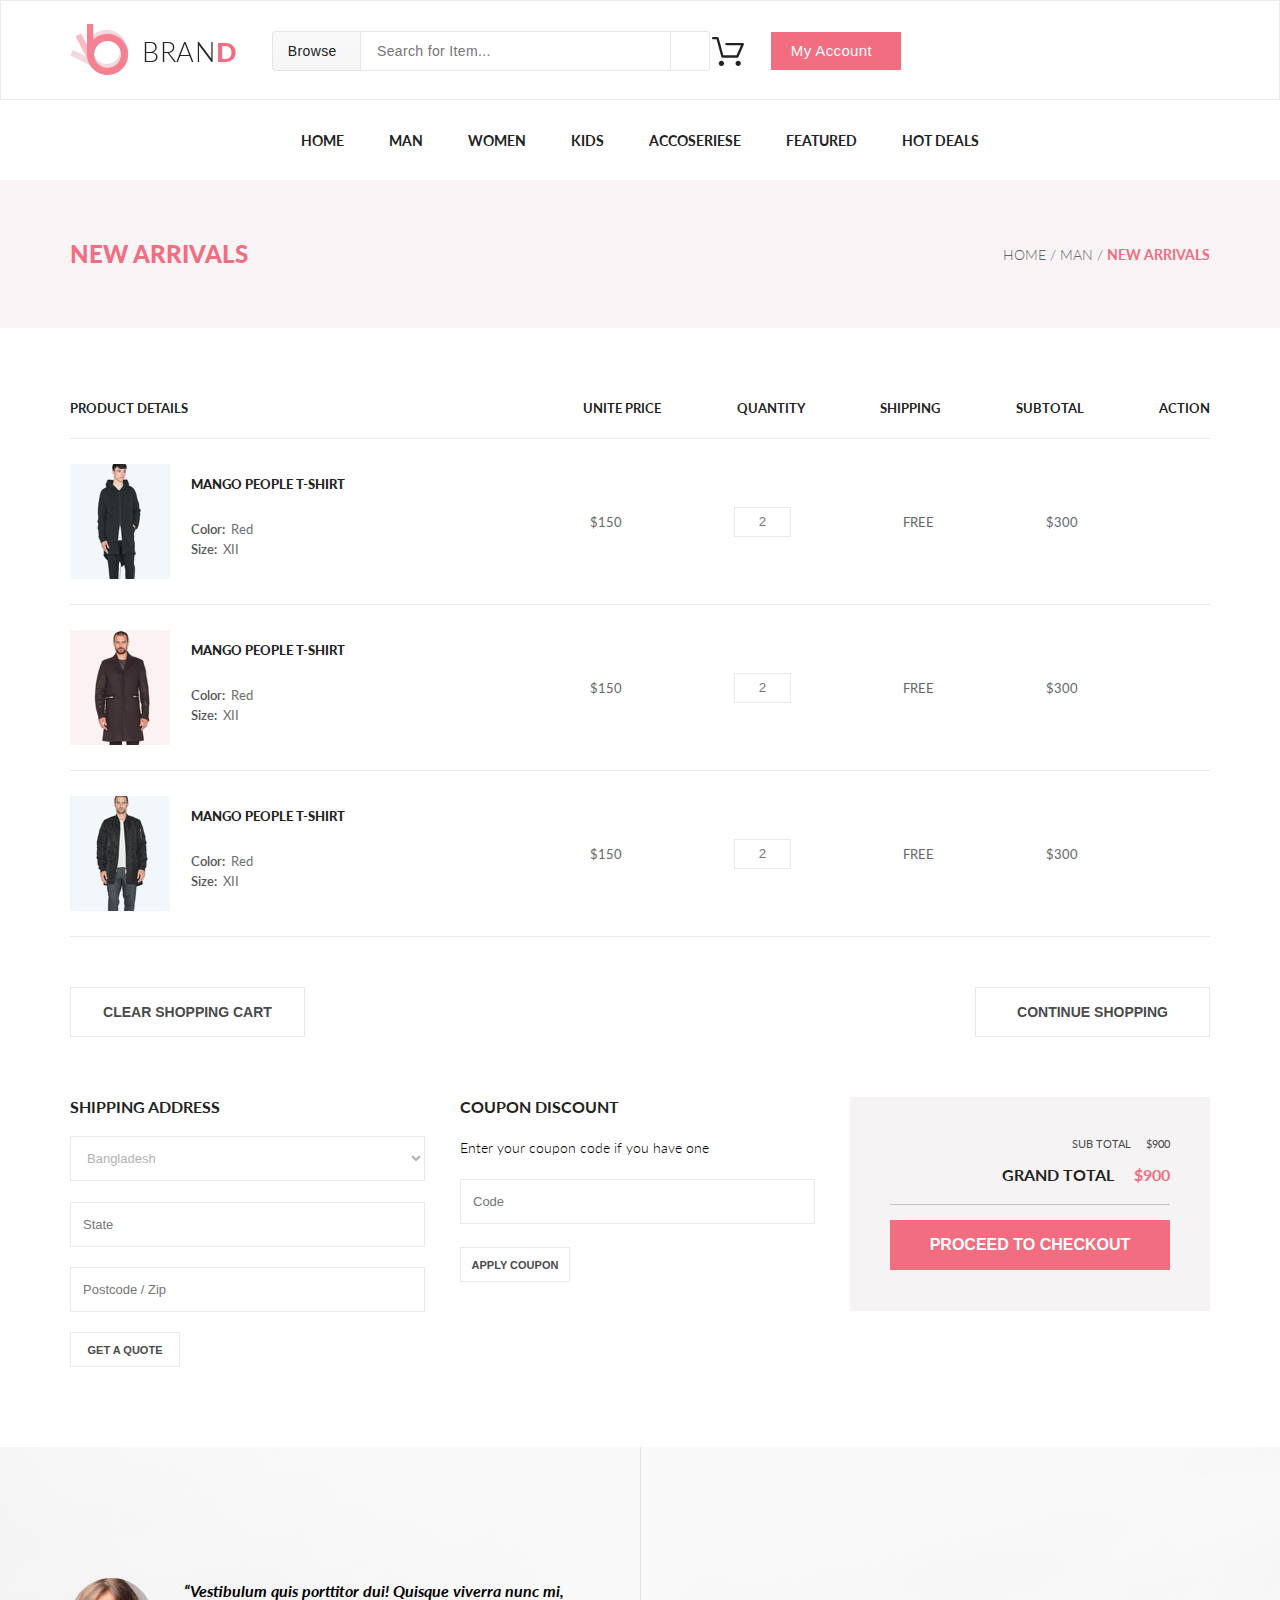
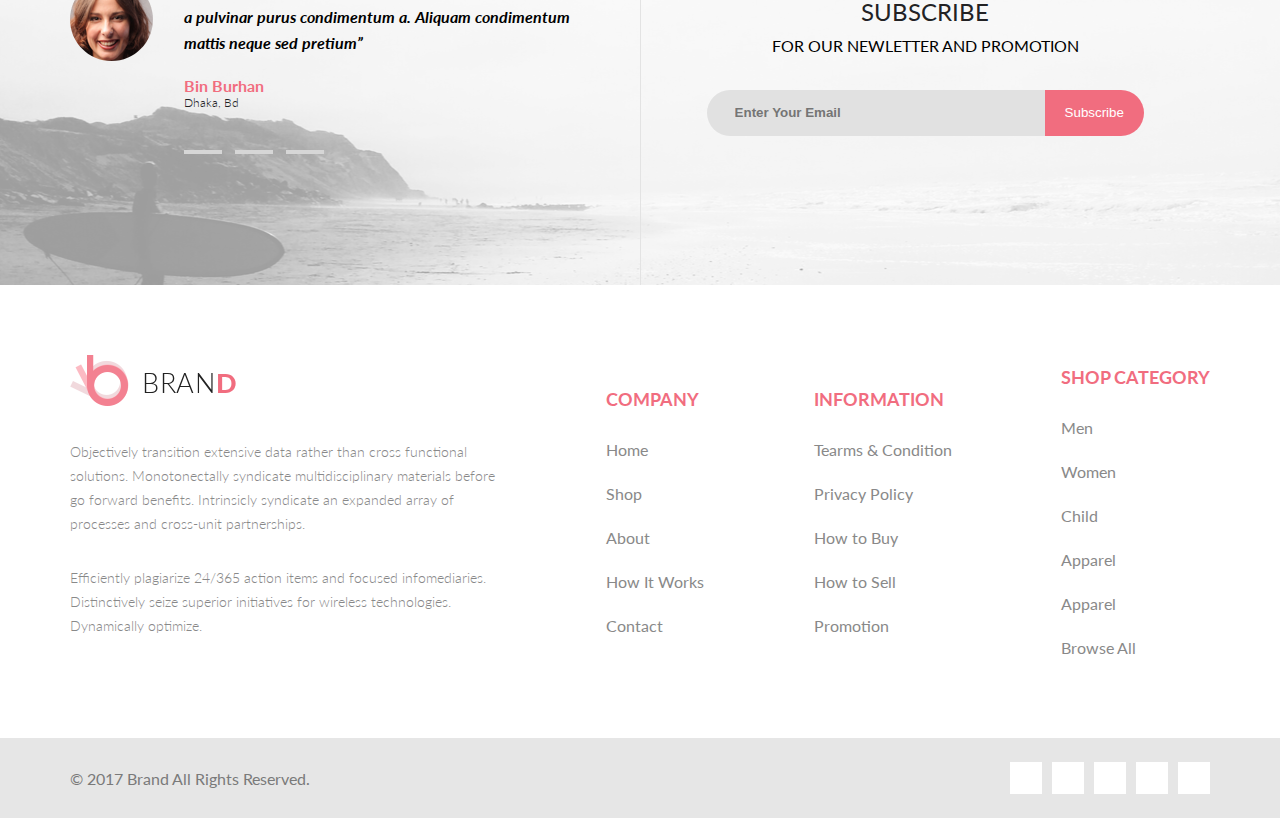
<file: project/public/shoppingCart.html>
<!DOCTYPE html>
<html lang="en">

<head>
    <meta charset="UTF-8">
    <meta name="viewport" content="width=device-width, initial-scale=1.0, shrink-to-fit=no">
    <!-- Bootstrap CSS -->
    <link rel="stylesheet" href="https://stackpath.bootstrapcdn.com/bootstrap/4.5.0/css/bootstrap.min.css"
        integrity="sha384-9aIt2nRpC12Uk9gS9baDl411NQApFmC26EwAOH8WgZl5MYYxFfc+NcPb1dKGj7Sk" crossorigin="anonymous">
    <!-- other CSS -->
    <link href="https://fonts.googleapis.com/css2?family=Lato:wght@300;400;700&display=swap" rel="stylesheet">
    <link rel="stylesheet" href="https://cdnjs.cloudflare.com/ajax/libs/font-awesome/5.14.0/css/all.min.css"
        integrity="sha512-1PKOgIY59xJ8Co8+NE6FZ+LOAZKjy+KY8iq0G4B3CyeY6wYHN3yt9PW0XpSriVlkMXe40PTKnXrLnZ9+fkDaog=="
        crossorigin="anonymous">
    <link rel="stylesheet" href="../src/layout/styles/style.css">
    <title>Shopping Cart</title>
</head>

<body>
    <div class="topContainer">
        <header>
            <div class="container headerWrap">
                <div class="logo">
                    BRAN<span>D</span>
                </div>
                <form class="topSearch" action="#">
                    <button class="searchBrowse">Browse &nbsp;<i class="fas fa-caret-down"></i></button>
                    <input type="text" placeholder="Search for Item...">
                    <button class="searchButton"><i class="fas fa-search"></i></button>
                </form>
                <img class="cart" src="../src/assets/images/icon_cart.svg" alt="">
                <button class="myAccount">My Account &nbsp;<i class="fas fa-caret-down"></i></button>
            </div>
        </header>
        <nav class="topNav">
            <a class="navLink" href="index.html">Home</a>
            <a class="navLink" href="product.html">Man</a>
            <a class="navLink" href="singlePage.html">Women</a>
            <a class="navLink" href="shoppingCart.html">Kids</a>
            <a class="navLink" href="checkout.html">Accoseriese</a>
            <a class="navLink" href="checkout.html">Featured</a>
            <a class="navLink" href="product.html">Hot Deals </a>
        </nav>
        <div class="breadCrumbWrap">
            <div class="container breadCrumb">
                <div>New Arrivals</div>
                <div>
                    <a href="">Home /</a>
                    <a href="">Man /</a>
                    <a href="">New Arrivals</a>
                </div>
            </div>
        </div>
        <main class="container">
            <div class="shoppingCart">
                <div class="headerRow">
                    <div>Product Details</div>
                    <div>Unite Price</div>
                    <div>Quantity</div>
                    <div>Shipping</div>
                    <div>Subtotal</div>
                    <div>Action</div>
                </div>
                <div class="productRow">
                    <div class="productDetails">
                        <img src="../src/assets/images/arrivalMan1.png" alt="photo">
                        <div class="description">
                            <div>Mango People T-Shirt</div>
                            <div>Color: &nbsp;<span>Red</span></div>
                            <div>Size: &nbsp;<span>XII</span></div>
                        </div>
                    </div>
                    <div class="hiddenDetails">
                        <div>Unite Price:</div>
                        <div>Quantity:</div>
                        <div>Shipping:</div>
                        <div>Subtotal:</div>
                        <div>Action:</div>
                    </div>
                    <div class="productPrice">
                        <div>$150</div>
                        <input type="number" min="0" max="100" placeholder="2">
                        <div>FREE</div>
                        <div>$300</div>
                        <a href=""><i class="fas fa-times-circle"></i></a>
                    </div>
                </div>
                <div class="productRow">
                    <div class="productDetails">
                        <img src="../src/assets/images/arrivalMan2.png" alt="photo">
                        <div class="description">
                            <div>Mango People T-Shirt</div>
                            <div>Color: &nbsp;<span>Red</span></div>
                            <div>Size: &nbsp;<span>XII</span></div>
                        </div>
                    </div>
                    <div class="hiddenDetails">
                        <div>Unite Price:</div>
                        <div>Quantity:</div>
                        <div>Shipping:</div>
                        <div>Subtotal:</div>
                        <div>Action:</div>
                    </div>
                    <div class="productPrice">
                        <div>$150</div>
                        <input type="number" min="0" max="100" placeholder="2">
                        <div>FREE</div>
                        <div>$300</div>
                        <a href=""><i class="fas fa-times-circle"></i></a>
                    </div>
                </div>
                <div class="productRow">
                    <div class="productDetails">
                        <img src="../src/assets/images/arrivalMan3.png" alt="photo">
                        <div class="description">
                            <div>Mango People T-Shirt</div>
                            <div>Color: &nbsp;<span>Red</span></div>
                            <div>Size: &nbsp;<span>XII</span></div>
                        </div>
                    </div>
                    <div class="hiddenDetails">
                        <div>Unite Price:</div>
                        <div>Quantity:</div>
                        <div>Shipping:</div>
                        <div>Subtotal:</div>
                        <div>Action:</div>
                    </div>
                    <div class="productPrice">
                        <div>$150</div>
                        <input type="number" min="0" max="100" placeholder="2">
                        <div>FREE</div>
                        <div>$300</div>
                        <a href=""><i class="fas fa-times-circle"></i></a>
                    </div>
                </div>
                <div class="productButton">
                    <!-- <a href="" class="shoppingButton">Clear Shopping Cart</a>
                    <a href="" class="shoppingButton">Continue Shopping</a> -->
                    <button class="shoppingButton">Clear Shopping Cart</button>
                    <button class="shoppingButton">Continue Shopping</button>
                </div>
            </div>

            <div class="checkOutWrap">
                <section class="shippingAddressWrap">
                    <form action="#">
                        <h2>Shipping Address</h2>
                        <select required>
                            <option value="">Bangladesh</option>
                            <option value="">Russia</option>
                            <option value="">Australia</option>
                        </select>
                        <input required type="text" placeholder="State">
                        <input required type="number" placeholder="Postcode / Zip">
                        <button>Get a quote</button>
                    </form>
                </section>
                <section class="couponDiscountWrap">
                    <form action="#">
                        <h2>Coupon Discount</h2>
                        <label for="code">Enter your coupon code if you have one</label>
                        <input id="code" type="text" placeholder="Code">
                        <button>Apply coupon</button>
                    </form>
                </section>
                <div class="grandTotalWrap">
                    <div class="subTotal">
                        <span>Sub total &nbsp;&nbsp;&nbsp;</span>
                        <span>$900</span>
                    </div>
                    <div class="grandTotal">
                        <span>Grand total &nbsp;&nbsp;&nbsp;</span>
                        <span>$900</span>
                    </div>
                    <button>Proceed to checkout</button>
                </div>
            </div>
        </main>
    </div>
    <div class="reviewsSubscribeWrap">
        <div class="container reviewsSubscribe">
            <div class="reviews">
                <div class="reviewContent">
                    <div class="reviewPhoto"><img src="../src/assets/images/reviewPerson.png" alt=""></div>
                    <div class="reviewText">
                        <div>
                            “Vestibulum quis porttitor dui! Quisque viverra nunc mi,
                            a pulvinar purus condimentum a. Aliquam condimentum mattis neque sed pretium”
                        </div>
                        <div>Bin Burhan</div>
                        <div>Dhaka, Bd</div>
                        <div>
                            <div></div>
                            <div></div>
                            <div></div>
                        </div>
                    </div>
                </div>
            </div>
            <div class="divider"></div>
            <div class="subscribe">
                <div class="subscribeHead">
                    Subscribe
                </div>
                <div class="subscribeText">
                    FOR OUR NEWLETTER AND PROMOTION
                </div>
                <form class="subscribeForm" action="#">
                    <input placeholder="Enter Your Email" type="text">
                    <button>Subscribe</button>
                </form>
            </div>
        </div>
    </div>
    <footer class="container">
        <div class="footerBrand">
            <div class="logo">
                BRAN<span>D</span>
            </div>
            <div class="footerBrandText1">
                Objectively transition extensive data rather than cross functional solutions. Monotonectally syndicate
                multidisciplinary materials before go forward benefits. Intrinsicly syndicate an expanded array of
                processes and cross-unit partnerships.
            </div>
            <div class="footerBrandText2">
                Efficiently plagiarize 24/365 action items and focused infomediaries.
                Distinctively seize superior initiatives for wireless technologies. Dynamically optimize.
            </div>
        </div>
        <div class="footerColumn">
            <h2>COMPANY</h2>
            <a href="index.html">Home</a>
            <a href="index.html">Shop</a>
            <a href="index.html">About</a>
            <a href="index.html">How It Works</a>
            <a href="index.html">Contact</a>
        </div>
        <div class="footerColumn">
            <h2>INFORMATION</h2>
            <a href="index.html">Tearms & Condition</a>
            <a href="index.html">Privacy Policy</a>
            <a href="index.html">How to Buy</a>
            <a href="index.html">How to Sell</a>
            <a href="index.html">Promotion</a>
        </div>
        <div class="footerColumn">
            <h2>SHOP CATEGORY</h2>
            <a href="product.html">Men</a>
            <a href="singlePage.html">Women</a>
            <a href="shoppingCart.html">Child</a>
            <a href="index.html">Apparel</a>
            <a href="index.html">Apparel</a>
            <a href="index.html">Browse All</a>
        </div>
    </footer>
    <div class="copyrights">
        <div class="container copyrightsWrap">
            <div class="copyrightsLeft">
                &copy; 2017 Brand All Rights Reserved.
            </div>
            <div class="copyrightsRight">
                <a href=""><i class="fab fa-facebook-f"></i></a>
                <a href=""><i class="fab fa-twitter"></i></a>
                <a href=""><i class="fab fa-linkedin-in"></i></a>
                <a href=""><i class="fab fa-pinterest-p"></i></a>
                <a href=""><i class="fab fa-google-plus-g"></i></a>
            </div>
        </div>
    </div>
</body>

</html>
</file>
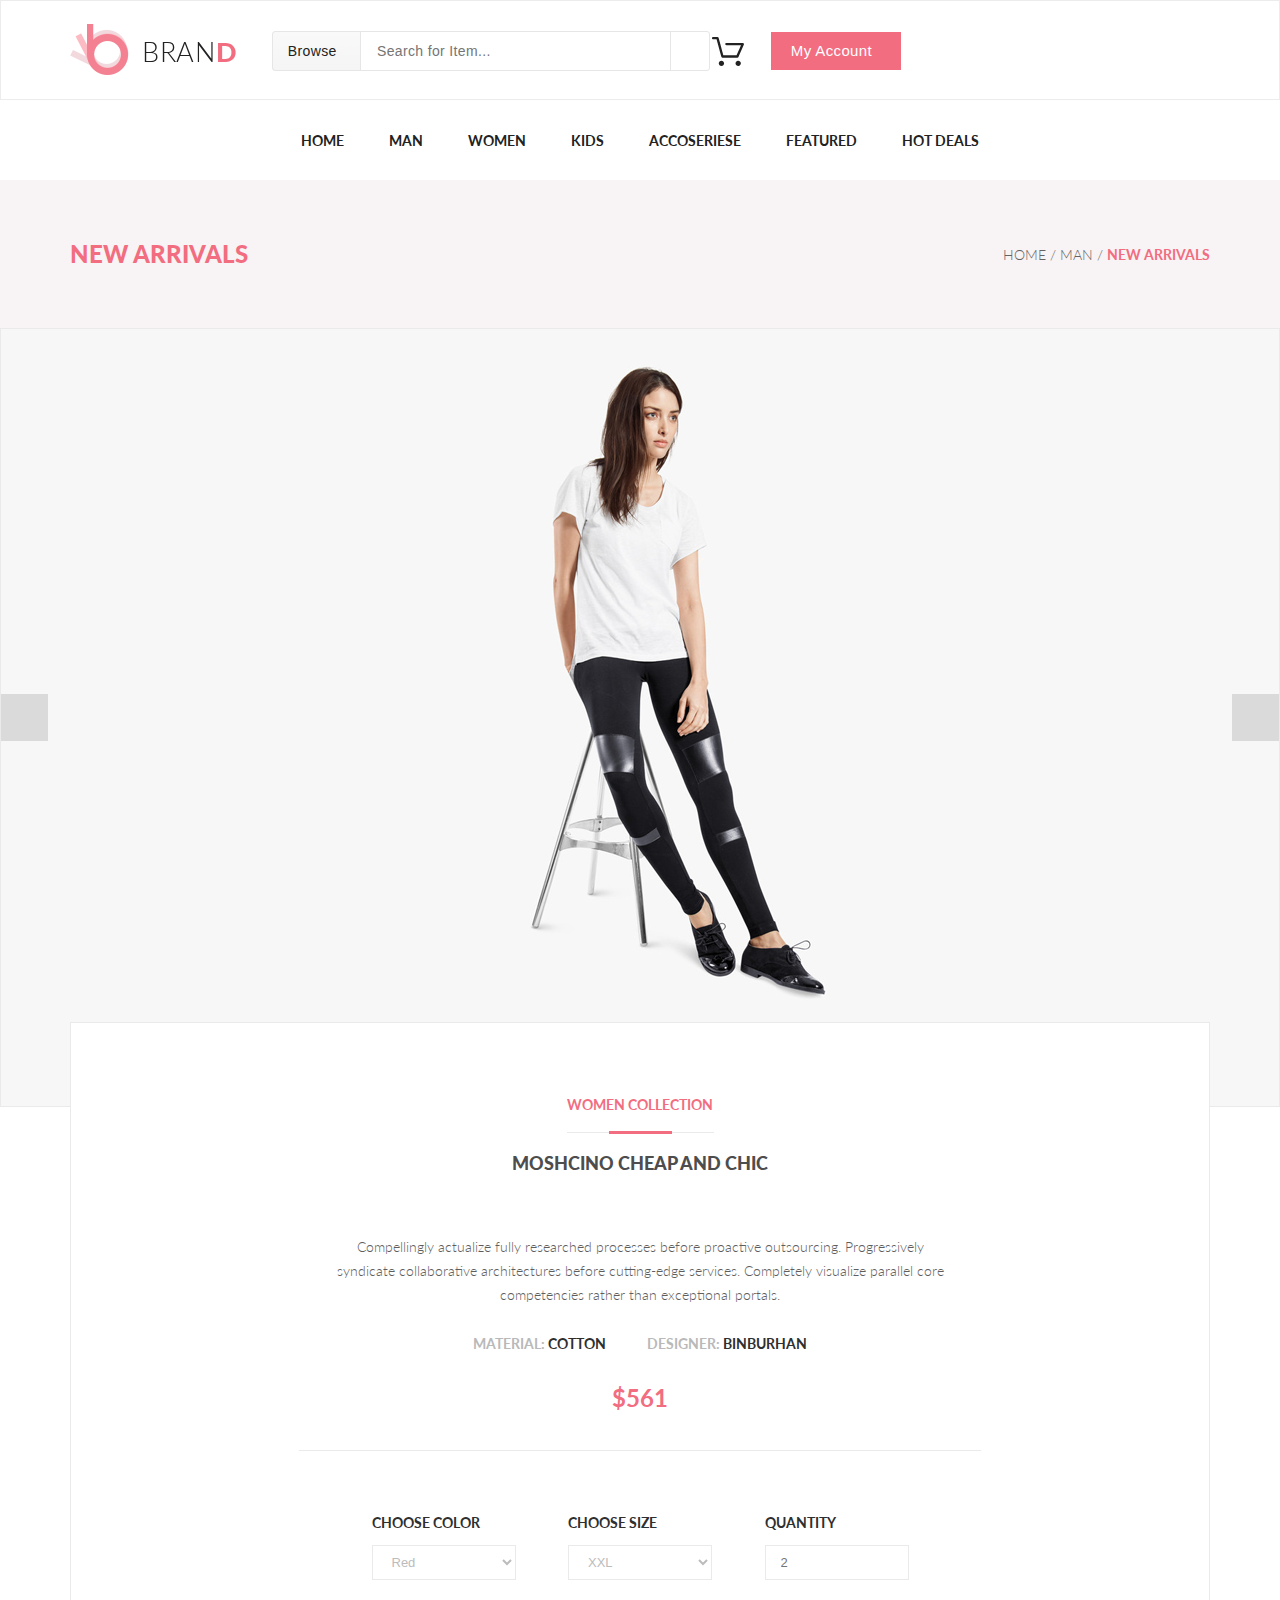
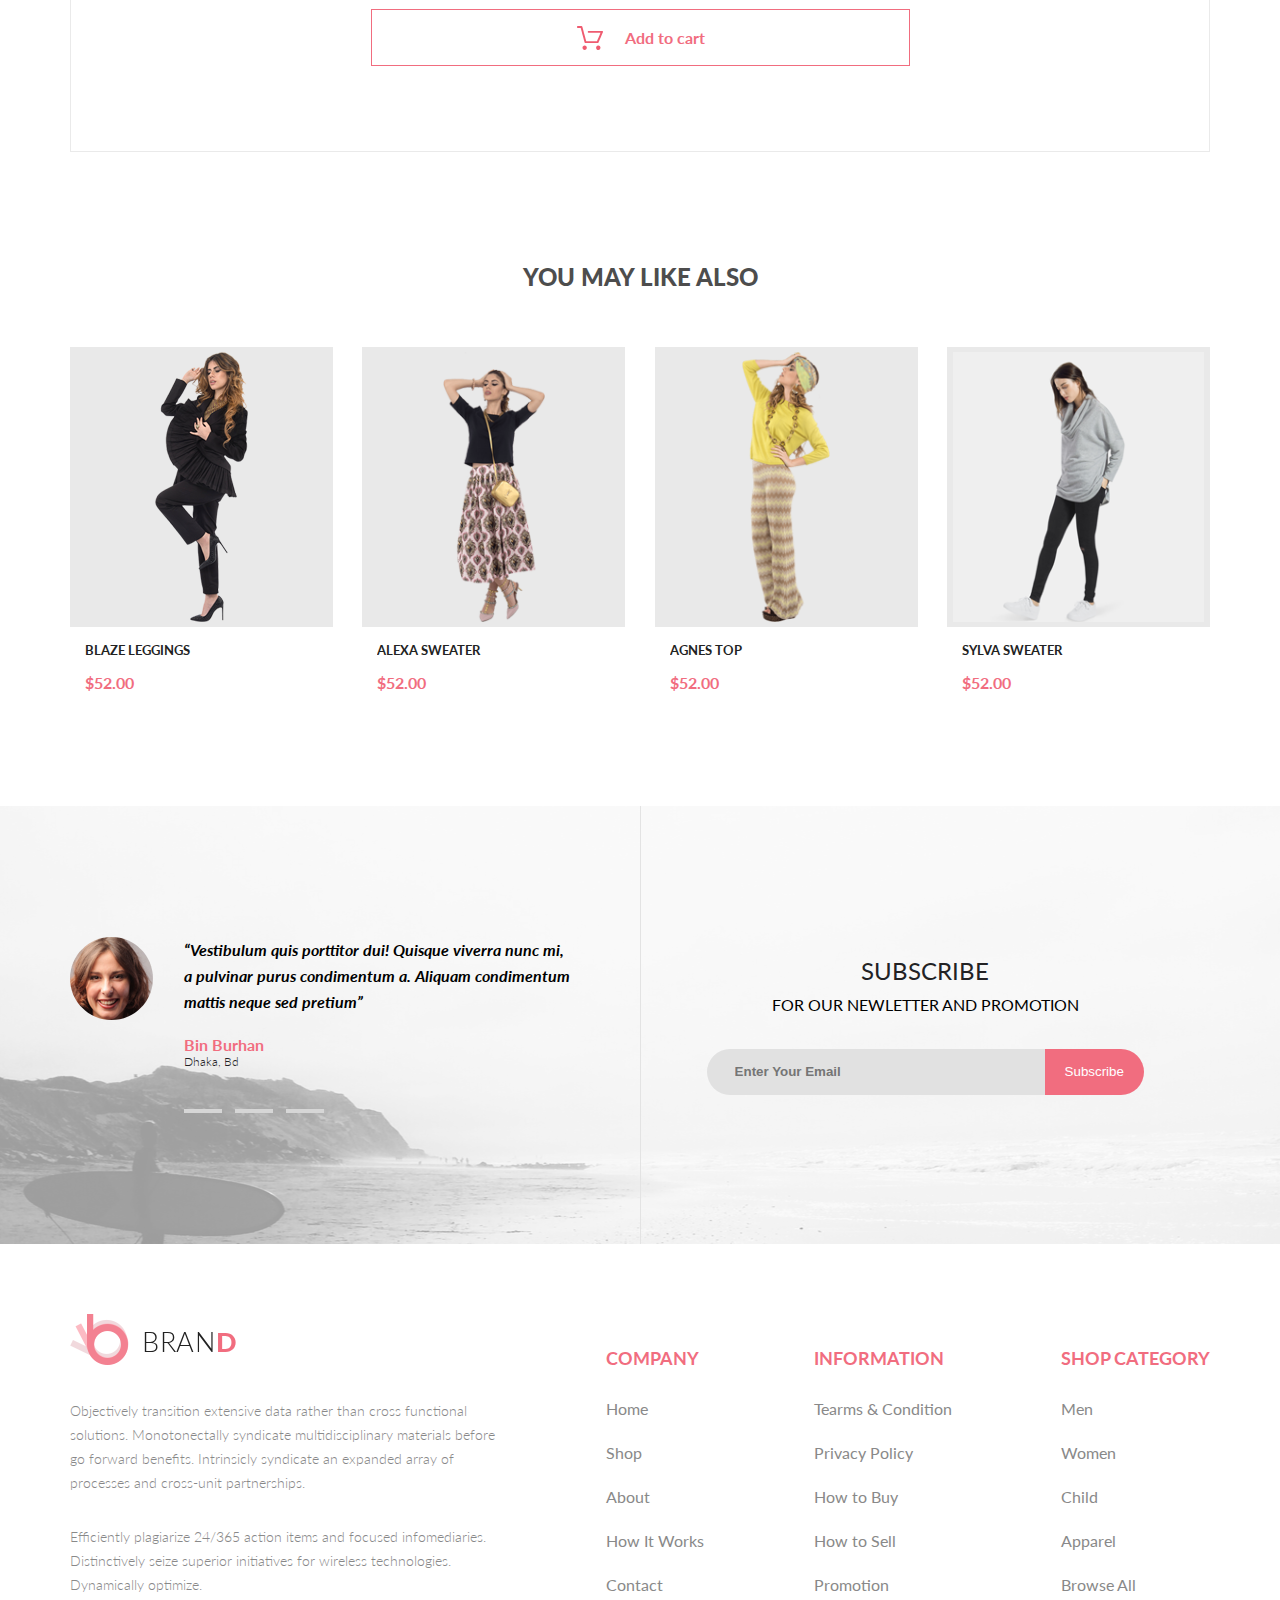
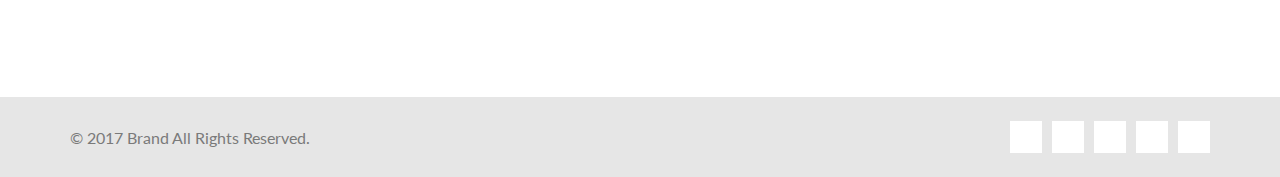
<file: project/public/singlePage.html>
<!DOCTYPE html>
<html lang="en">

<head>
    <meta charset="UTF-8">
    <meta name="viewport" content="width=device-width, initial-scale=1.0, shrink-to-fit=no">
    <!-- Bootstrap CSS -->
    <link rel="stylesheet" href="https://stackpath.bootstrapcdn.com/bootstrap/4.5.0/css/bootstrap.min.css"
        integrity="sha384-9aIt2nRpC12Uk9gS9baDl411NQApFmC26EwAOH8WgZl5MYYxFfc+NcPb1dKGj7Sk" crossorigin="anonymous">
    <!-- other CSS -->
    <link href="https://fonts.googleapis.com/css2?family=Lato:wght@300;400;700&display=swap" rel="stylesheet">
    <link rel="stylesheet" href="https://cdnjs.cloudflare.com/ajax/libs/font-awesome/5.14.0/css/all.min.css"
        integrity="sha512-1PKOgIY59xJ8Co8+NE6FZ+LOAZKjy+KY8iq0G4B3CyeY6wYHN3yt9PW0XpSriVlkMXe40PTKnXrLnZ9+fkDaog=="
        crossorigin="anonymous">
    <link rel="stylesheet" href="../src/layout/styles/style.css">
    <title>Single Page</title>
</head>

<body>
    <div class="topContainer">
        <header>
            <div class="container headerWrap">
                <div class="logo">
                    BRAN<span>D</span>
                </div>
                <form class="topSearch" action="#">
                    <button class="searchBrowse">Browse &nbsp;<i class="fas fa-caret-down"></i></button>
                    <input type="text" placeholder="Search for Item...">
                    <button class="searchButton"><i class="fas fa-search"></i></button>
                </form>
                <img class="cart" src="../src/assets/images/icon_cart.svg" alt="">
                <button class="myAccount">My Account &nbsp;<i class="fas fa-caret-down"></i></button>
            </div>
        </header>
        <nav class="topNav">
            <a class="navLink" href="index.html">Home</a>
            <a class="navLink" href="product.html">Man</a>
            <a class="navLink" href="singlePage.html">Women</a>
            <a class="navLink" href="shoppingCart.html">Kids</a>
            <a class="navLink" href="checkout.html">Accoseriese</a>
            <a class="navLink" href="checkout.html">Featured</a>
            <a class="navLink" href="product.html">Hot Deals </a>
        </nav>
        <div class="breadCrumbWrap">
            <div class="container breadCrumb">
                <div>New Arrivals</div>
                <div>
                    <a href="">Home /</a>
                    <a href="">Man /</a>
                    <a href="">New Arrivals</a>
                </div>
            </div>
        </div>
        <main>
            <div class="imageSlideWrap">
                <a class="slideArrow" href="" title="previous">
                    <i class="fas fa-angle-left"></i>
                </a>
                <div class="slideImage"></div>
                <a class="slideArrow" href="" title="next">
                    <i class="fas fa-angle-right"></i>
                </a>
            </div>
            <div class="container productDescriptionWrap">
                <h2>WOMEN COLLECTION</h2>
                <div></div>
                <div></div>
                <div>Moshcino cheap and chic</div>
                <div>
                    Compellingly actualize fully researched processes before proactive outsourcing. Progressively
                    syndicate collaborative architectures before cutting-edge services. Completely visualize parallel
                    core competencies rather than exceptional portals.
                </div>
                <div>
                    <p>Material: <span>Cotton</span></p>
                    <p>Designer: <span>Binburhan</span></p>
                </div>
                <div>$561</div>
                <div class="divider"></div>
                <div class="chooseFilter">
                    <div>
                        <p><span>Choose color</span></p>
                        <select required>
                            <option value="">
                                <!-- <img src="../src/assets/images/rectangleRed.png" alt=""> -->
                                Red
                            </option>
                            <option>Blue</option>
                            <option>White</option>
                            <option>Black</option>
                        </select>
                    </div>
                    <div>
                        <p><span>Choose size</span></p>
                        <select required>
                            <option value="">XXL</option>
                            <option>XL</option>
                            <option>M</option>
                            <option>S</option>
                        </select>
                    </div>
                    <div>
                        <p><span>Quantity</span></p>
                        <input type="number" min="1" placeholder="2">
                    </div>
                </div>
                <a class="addToCartButton" href="" style="text-decoration: none;">
                    <img src="../src/assets/images/cartRed.svg" alt="">
                    <div>Add to cart</div>
                </a>
            </div>
            <div class="container youMayAlsoWrap">
                <div class="heading">You may like also</div>
                <div class="youMayAlsoImgs">

                    <div class="youMayAlsoImg">
                        <div class="youMayAlsoImgWrap">
                            <img class="youMayAlsoProduct" src="../src/assets/images/sp_women_1.png" alt="">
                        </div>
                        <div class="youMayAlsoNameAndPrice">
                            <div class="youMayAlsoName">
                                BLAZE LEGGINGS
                            </div>
                            <div class="youMayAlsoPrice">$52.00</div>
                        </div>
                    </div>
                    <div class="youMayAlsoImg">
                        <div class="youMayAlsoImgWrap">
                            <img class="youMayAlsoProduct"
                                src="../src/assets/images/sp_women_2.png" alt="">
                        </div>
                        <div class="youMayAlsoNameAndPrice">
                            <div class="youMayAlsoName">
                                ALEXA SWEATER
                            </div>
                            <div class="youMayAlsoPrice">$52.00</div>
                        </div>
                    </div>
                    <div class="youMayAlsoImg">
                        <div class="youMayAlsoImgWrap">
                            <img class="youMayAlsoProduct" src="../src/assets/images/sp_women_3.png" alt="">
                        </div>
                        <div class="youMayAlsoNameAndPrice">
                            <div class="youMayAlsoName">
                                AGNES TOP
                            </div>
                            <div class="youMayAlsoPrice">$52.00</div>
                        </div>
                    </div>
                    <div class="youMayAlsoImg">
                        <div class="youMayAlsoImgWrap">
                            <img class="youMayAlsoProduct" src="../src/assets/images/sp_women_4.png" alt="">
                        </div>
                        <div class="youMayAlsoNameAndPrice">
                            <div class="youMayAlsoName">
                                SYLVA SWEATER
                            </div>
                            <div class="youMayAlsoPrice">$52.00</div>
                        </div>
                    </div>

                </div>

            </div>
        </main>
    </div>
    <div class="reviewsSubscribeWrap">
        <div class="container reviewsSubscribe">
            <div class="reviews">
                <div class="reviewContent">
                    <div class="reviewPhoto"><img src="../src/assets/images/reviewPerson.png" alt=""></div>
                    <div class="reviewText">
                        <div>
                            “Vestibulum quis porttitor dui! Quisque viverra nunc mi,
                            a pulvinar purus condimentum a. Aliquam condimentum mattis neque sed pretium”
                        </div>
                        <div>Bin Burhan</div>
                        <div>Dhaka, Bd</div>
                        <div>
                            <div></div>
                            <div></div>
                            <div></div>
                        </div>
                    </div>
                </div>
            </div>
            <div class="divider"></div>
            <div class="subscribe">
                <div class="subscribeHead">
                    Subscribe
                </div>
                <div class="subscribeText">
                    FOR OUR NEWLETTER AND PROMOTION
                </div>
                <form class="subscribeForm" action="#">
                    <input placeholder="Enter Your Email" type="text">
                    <button>Subscribe</button>
                </form>
            </div>
        </div>
    </div>
    <footer class="container">
        <div class="footerBrand">
            <div class="logo">
                BRAN<span>D</span>
            </div>
            <div class="footerBrandText1">
                Objectively transition extensive data rather than cross functional solutions. Monotonectally syndicate
                multidisciplinary materials before go forward benefits. Intrinsicly syndicate an expanded array of
                processes and cross-unit partnerships.
            </div>
            <div class="footerBrandText2">
                Efficiently plagiarize 24/365 action items and focused infomediaries.
                Distinctively seize superior initiatives for wireless technologies. Dynamically optimize.
            </div>
        </div>
        <div class="footerColumn">
            <h2>COMPANY</h2>
            <a href="index.html">Home</a>
            <a href="index.html">Shop</a>
            <a href="index.html">About</a>
            <a href="index.html">How It Works</a>
            <a href="index.html">Contact</a>
        </div>
        <div class="footerColumn">
            <h2>INFORMATION</h2>
            <a href="index.html">Tearms & Condition</a>
            <a href="index.html">Privacy Policy</a>
            <a href="index.html">How to Buy</a>
            <a href="index.html">How to Sell</a>
            <a href="index.html">Promotion</a>
        </div>
        <div class="footerColumn">
            <h2>SHOP CATEGORY</h2>
            <a href="product.html">Men</a>
            <a href="singlePage.html">Women</a>
            <a href="shoppingCart.html">Child</a>
            <a href="index.html">Apparel</a>
            <a href="index.html">Browse All</a>
        </div>
    </footer>
    <div class="copyrights">
        <div class="container copyrightsWrap">
            <div class="copyrightsLeft">
                &copy; 2017 Brand All Rights Reserved.
            </div>
            <div class="copyrightsRight">
                <a href=""><i class="fab fa-facebook-f"></i></a>
                <a href=""><i class="fab fa-twitter"></i></a>
                <a href=""><i class="fab fa-linkedin-in"></i></a>
                <a href=""><i class="fab fa-pinterest-p"></i></a>
                <a href=""><i class="fab fa-google-plus-g"></i></a>
            </div>
        </div>
    </div>
</body>

</html>
</file>
<file: project-rock/src/layout/styles/style.css>
.center {
    display: flex;
    height: 100vh;
}

img {
    cursor: pointer;
}

.rock, .scissors, .paper {
    width: 10vw;
    height: 10vw;
    padding: 0.1vw;
}

.scissors, .paper {
    margin-top: 3vw;
}

.rock {
    margin-top: 2vw;
}

#field {
    margin: auto;
    justify-content: center;
    align-content: center;
    display: flex;
    background-image: url(../../assets/images/base.svg);
    background-size: 30vw;
    width: 30vw;
    height: 30vw;
}
#results {
    margin: 9vw 0.5vw 1vw;
    font-size: 0.9vw;
    text-align: center;
}
</file>
<file: project/src/layout/styles/style.css>
* {
  margin: 0;
  padding: 0;
}

a, a:hover {
  text-decoration: none;
}

body {
  font-family: "Lato", sans-serif;
}

.topContainer {
  min-height: calc(100vh - 968px);
}

.topContainerProduct {
  min-height: calc(100vh - 968px - 365px);
}

.clearfix:after {
  content: "";
  display: table;
  clear: both;
}

.container {
  width: 1140px;
  margin: 0 auto;
  padding: 0;
  box-sizing: border-box;
}

.header__right {
  display: flex;
  align-items: center;
  margin-left: auto;
}

.header__right:hover .drop__2 {
  display: flex;
}

.drop__2 {
  background-color: #ffffff;
  border-radius: 5px;
  padding: 20px 20px;
  position: absolute;
  top: 72px;
  margin-left: -107px;
  display: none;
}

.drop__flex__2 {
  width: 259px;
  background-color: rgba(255, 255, 255, 1);
  border-radius: 5px;
}

.item_acc {
  /*width: 229px;*/
  display: flex;
  justify-content: space-between;
  padding-top: 20px;
  padding-bottom: 16px;
  border-bottom: 1px solid  rgba(237, 237, 237, 0.75);
}

.center_item {
  padding-left: 15px;
}

.img_acc {
  height: 85px;
  width: 72px;
}

.a__item {
  text-decoration: none;
  font-size: 12px;
  font-weight: bold;
  color: rgba(34, 34, 34, 1);
  text-transform: uppercase;
}

.price__pink {
  padding-top: 12px;
  font-family: 'Lato';
  font-size: 12px;
  color: rgba(241, 109, 127, 1);
  text-transform: uppercase;
}

.left_item {
  display: flex;
  justify-content: flex-end;
  align-items: center;
}

.total {
  display: flex;
  justify-content: space-between;
  margin-top: 19px;
  font-family: 'Lato';
  font-size: 16px;
  font-weight: bold;
  color: rgba(34, 34, 34, 1);
  text-transform: uppercase;
}

.a_acc {
  display: flex;
  flex-wrap: wrap;
  justify-content: center;
  align-items: center;
}

.pink_check {
  margin-top: 32px;
  border: 1px solid rgba(241, 109, 127, 1);
  font-family: 'Lato';
  font-size: 14px;
  font-weight: bold;
  color: rgba(241, 109, 127, 1);
  text-transform: uppercase;
  text-align: center;
  padding: 19px 74px;
}

.go_cart {
  margin-top: 11px;
  border: 1px solid rgba(234, 234, 234, 1);
  padding: 20px 72px 18px 71px;
  font-family: 'Lato';
  font-size: 14px;
  font-weight: bold;
  color: rgba(74, 74, 74, 1);
  text-transform: uppercase;
}

@media (max-width: 992px) {
  .container {
    width: auto;
    margin: auto;
  }
}

@media (max-width: 576px) {
  .container {
    padding: 0 15px;
  }
}

header {
  height: 100px;
  background-color: #ffffff;
  border: 1px solid #ececec;
  box-sizing: border-box;
}

@media (max-width: 770px) {
  header {
    height: auto;
  }
}

header .headerWrap {
  height: inherit;
  display: flex;
  flex-direction: row;
  align-items: center;
}

@media (max-width: 770px) {
  header .headerWrap {
    flex-direction: column;
    padding: 15px;
  }
}

header .topSearch {
  display: flex;
  border: 1px solid #e6e6e6;
  border-radius: 3px;
  overflow: hidden;
  height: 38px;
}

header .topSearch input {
  border-top: none;
  border-bottom: none;
  border-left: 1px solid #e6e6e6;
  border-right: 1px solid #e6e6e6;
  width: 277px;
  padding: 14px 16px;
  font-size: 14px;
  line-height: 32px;
  font-weight: 300;
  letter-spacing: 0.025em;
  color: #a4a4a4;
}

@media (max-width: 404px) {
  header .topSearch input {
    width: 200px;
  }
}

@media (max-width: 330px) {
  header .topSearch input {
    width: 150px;
  }
}

header .searchBrowse {
  width: 87px;
  background-color: #cdcdcc;
  background-image: linear-gradient(180deg, #f9f9f9 0%, #f5f5f5 100%);
  font-size: 14px;
  line-height: 32px;
  font-weight: 300;
  letter-spacing: 0.025em;
  color: #222222;
  border: none;
}

header .searchButton {
  border: none;
  background: none;
  padding: 9px 11px;
  font-size: 14px;
  font-weight: 400;
  letter-spacing: 0.025em;
  color: #a4a4a4;
  width: 38px;
}

header .cart {
  margin-right: 25px;
}

@media (max-width: 993px) {
  header .cart {
    margin: 0 15px;
  }
}

@media (max-width: 770px) {
  header .cart {
    margin: 10px 0;
  }
}

header .myAccount {
  width: 130px;
  height: 38px;
  background-color: #f16d7f;
  font-size: 15px;
  line-height: 32px;
  font-weight: 400;
  letter-spacing: 0.025em;
  color: #ffffff;
  border: none;
}

.logo {
  padding-left: 72px;
  margin-right: 37px;
  width: 165px;
  box-sizing: border-box;
  background: url(../../assets/images/logo.png) no-repeat;
  font-size: 27px;
  font-weight: 300;
  line-height: 55px;
  letter-spacing: 0.025em;
  color: #222222;
  transform: rotateY(3600deg);
  transition: transform 36s;
}

@media (max-width: 770px) {
  .logo {
    margin-bottom: 10px;
  }
}

.logo span {
  font-weight: 900;
  color: #f16d7f;
}

.logo:hover {
  transform: rotateY(0deg);
}

.topNav {
  height: 50px;
  display: flex;
  justify-content: center;
  align-items: center;
  padding: 15px;
}

@media (max-width: 705px) {
  .topNav {
    flex-wrap: wrap;
    height: auto;
    padding: 15px;
  }
}

@media (max-width: 404px) {
  .topNav {
    flex-direction: column;
    flex-wrap: nowrap;
  }
}

.topNav a {
  text-decoration: none;
  font-weight: 700;
  text-transform: uppercase;
  font-size: 14px;
  color: #222222;
}

.topNav a:not(:last-child) {
  margin-right: 45px;
}

@media (max-width: 404px) {
  .topNav a:not(:last-child) {
    margin-right: 0;
  }
}

.topNav a:hover {
  color: #f16d7f;
}

@media (min-width: 705px) {
  .topNav .navLink:hover {
    font-weight: 700;
    border-bottom: 3px solid #f16d7f;
    padding-top: 3px;
    color: #f16d7f;
  }
}

.breadCrumbWrap {
  height: 148px;
  background-color: #f8f3f4;
}

.breadCrumbWrap .breadCrumb {
  height: inherit;
  display: flex;
  justify-content: space-between;
  align-items: center;
}

@media (max-width: 460px) {
  .breadCrumbWrap .breadCrumb {
    flex-direction: column;
    justify-content: space-evenly;
  }
}

.breadCrumbWrap .breadCrumb div:first-child {
  font-size: 24px;
  line-height: 20px;
  font-weight: 900;
  text-transform: uppercase;
  color: #f16d7f;
}

.breadCrumbWrap .breadCrumb div a {
  text-decoration: none;
  font-size: 14px;
  line-height: 20px;
  font-weight: 300;
  text-transform: uppercase;
  color: #636363;
}

.breadCrumbWrap .breadCrumb div a:last-child {
  font-weight: 700;
  color: #f16d7f;
}

.breadCrumbWrap .breadCrumb div a:hover {
  color: #f16d7f;
}

.topBannerWrap {
  height: 610px;
  background-color: #e8e8e8;
}

.topBannerWrap .topBannerContent {
  height: inherit;
  background: url(../../assets/images/topHeaderBack.png) no-repeat 554px 0;
  background-size: 550px;
  display: flex;
  align-items: center;
  animation: anim 4s 1;
}

@keyframes anim {
  from {
    background-size: 360px;
  }
  to {
    background-size: 550px;
  }
}

@media (max-width: 1200px) {
  .topBannerWrap .topBannerContent {
    background-position: right top;
  }
}

@media (max-width: 770px) {
  .topBannerWrap .topBannerContent {
    background-size: 90%;
    background-position: center 150px;
    justify-content: center;
    align-items: start;
    padding-top: 30px;
  }
}

@media (max-width: 412px) {
  .topBannerWrap .topBannerContent {
    background-position: center 250px;
  }
}

.topBannerWrap .topBannerContent .Wrap {
  height: 92px;
  border-left: 12px solid #f16d7f;
  padding-left: 12px;
  line-height: 1.2;
  font-weight: 900;
  letter-spacing: 0.025em;
  color: #222222;
}

.topBannerWrap .topBannerContent .Wrap div:first-child {
  font-size: 60px;
  line-height: 52px;
  position: relative;
  top: -5px;
}

@media (max-width: 770px) {
  .topBannerWrap .topBannerContent .Wrap div:first-child {
    font-size: 40px;
  }
}

.topBannerWrap .topBannerContent .Wrap div:last-child {
  font-size: 40px;
}

.topBannerWrap .topBannerContent .Wrap div:last-child span {
  color: #f16d7f;
}

@media (max-width: 770px) {
  .topBannerWrap .topBannerContent .Wrap div:last-child {
    font-size: 30px;
  }
}

main .offers {
  margin-top: 100px;
  height: 823px;
  display: flex;
  flex-direction: column;
  flex-wrap: wrap;
  justify-content: space-between;
  align-content: space-between;
}

@media (max-width: 1200px) {
  main .offers {
    align-content: center;
    height: 1670px;
  }
}

@media (max-width: 770px) {
  main .offers {
    height: 774px;
  }
}

main .offers > div {
  position: relative;
  width: 560px;
}

@media (max-width: 770px) {
  main .offers > div {
    width: 260px;
  }
}

main .offers > div img {
  width: inherit;
}

main .offers .label {
  position: absolute;
  top: 25px;
  padding: 16px 20px;
  background: white;
  text-transform: uppercase;
}

@media (max-width: 770px) {
  main .offers .label {
    top: 10px;
    padding: 0 5px;
  }
}

main .offers .labelTop {
  font-size: 18px;
  color: #222222;
  font-weight: 700;
}

@media (max-width: 770px) {
  main .offers .labelTop {
    font-size: 8px;
  }
}

main .offers .labelBottom {
  font-size: 30px;
  color: #f16d7f;
  font-weight: 900;
}

@media (max-width: 770px) {
  main .offers .labelBottom {
    font-size: 14px;
  }
}

main .featuredItemsWrap {
  margin-top: 100px;
}

main .featuredItemsWrap .heading {
  text-align: center;
  font-size: 30px;
  font-weight: 700;
  letter-spacing: 0.025em;
  color: #222222;
}

main .featuredItemsWrap .description {
  text-align: center;
  margin-top: 15px;
  font-size: 14px;
  font-weight: 400;
  letter-spacing: 0.025em;
  color: #9f9f9f;
}

@media (max-width: 770px) {
  main .featuredItemsWrap {
    justify-content: space-evenly;
  }
}

main .featuredItemsWrap .featuredItems {
  margin-top: 33px;
  display: flex;
  flex-wrap: wrap;
  justify-content: space-between;
}

main .featuredItemsWrap .featuredItems .featuredItem {
  width: 264px;
  height: 370px;
  margin-top: 27px;
}

main .featuredItemsWrap .featuredItems .featuredItem:hover {
  box-shadow: 0 5px 8px rgba(0, 0, 0, 0.16);
}

main .featuredItemsWrap .featuredItems .featuredImgWrap {
  height: 280px;
  position: relative;
}

main .featuredItemsWrap .featuredItems .featuredBuy {
  height: inherit;
  width: 100%;
  background: rgba(0, 0, 0, 0.5);
  display: none;
  position: absolute;
}

main .featuredItemsWrap .featuredItems .featuredItem:hover .featuredBuy {
  display: flex;
  justify-content: center;
  align-items: center;
}

main .featuredItemsWrap .featuredItems .featuredBuy button {
  padding: 15px;
  border: 1px solid #ffffff;
  background: none;
  color: white;
  font-size: 13px;
  font-weight: 700;
  display: flex;
  justify-content: center;
  align-items: center;
  cursor: pointer;
}

main .featuredItemsWrap .featuredItems .featuredBuy button img {
  margin-right: 10px;
}

main .featuredItemsWrap .featuredItems .featuredProduct {
  width: 100%;
  display: block;
  height: inherit;
  object-fit: cover;
  object-position: center center;
}

main .featuredItemsWrap .featuredItems .featuredNameAndPrice {
  padding: 15px;
}

main .featuredItemsWrap .featuredItems .featuredItemName {
  margin-bottom: 15px;
  font-size: 13px;
  text-transform: uppercase;
  color: #222222;
  font-weight: 700;
  max-height: 2.4em;
  overflow: hidden;
}

main .featuredItemsWrap .featuredItems .featuredItemPrice {
  color: #f16d7f;
  font-size: 16px;
  font-weight: 700;
  text-transform: uppercase;
}

main .featuredItemsWrap .browseAllProductsBtn {
  padding: 18px 24px;
  background: #f16d7f;
  border: none;
  color: white;
  font-size: 16px;
  font-weight: 700;
  display: flex;
  align-items: center;
  margin: 60px auto 110px;
}

main .featuredItemsWrap .browseAllProductsBtn img {
  margin-left: 10px;
}

main .offerForWomen {
  display: flex;
  height: 530px;
  margin-bottom: 100px;
}

@media (max-width: 1200px) {
  main .offerForWomen {
    flex-direction: column;
    height: 830px;
  }
}

main .offerForWomen .offerBanner {
  flex-shrink: 0;
  height: inherit;
  width: 767px;
  background: url(../../assets/images/offerForWomen.jpg) no-repeat;
  background-size: cover;
  position: relative;
}

@media (max-width: 1200px) {
  main .offerForWomen .offerBanner {
    flex-shrink: 1;
    width: auto;
  }
}

main .offerForWomen .offerBanner .bannerText {
  position: absolute;
  top: 146px;
  left: 40px;
  color: #ffffff;
}

@media (max-width: 770px) {
  main .offerForWomen .offerBanner .bannerText {
    top: 96px;
    left: 20px;
  }
}

@media (max-width: 400px) {
  main .offerForWomen .offerBanner .bannerText {
    top: 46px;
  }
}

main .offerForWomen .offerBanner .bannerText div:first-child {
  font-size: 54px;
  font-weight: 700;
}

@media (max-width: 992px) {
  main .offerForWomen .offerBanner .bannerText div:first-child {
    font-size: 40px;
  }
}

@media (max-width: 770px) {
  main .offerForWomen .offerBanner .bannerText div:first-child {
    font-size: 30px;
  }
}

@media (max-width: 400px) {
  main .offerForWomen .offerBanner .bannerText div:first-child {
    font-size: 20px;
  }
}

main .offerForWomen .offerBanner .bannerText div:first-child span {
  color: #f16d7f;
}

main .offerForWomen .offerBanner .bannerText div:last-child {
  font-size: 32px;
}

@media (max-width: 992px) {
  main .offerForWomen .offerBanner .bannerText div:last-child {
    font-size: 24px;
  }
}

@media (max-width: 770px) {
  main .offerForWomen .offerBanner .bannerText div:last-child {
    font-size: 16px;
  }
}

@media (max-width: 400px) {
  main .offerForWomen .offerBanner .bannerText div:last-child {
    font-size: 10px;
  }
}

main .offerForWomen .offerFeatures {
  display: flex;
  flex-direction: column;
  background-color: #222224;
  color: #fbfbfb;
}

@media (max-width: 1200px) {
  main .offerForWomen .offerFeatures {
    flex-direction: row;
  }
}

@media (max-width: 770px) {
  main .offerForWomen .offerFeatures {
    flex-direction: column;
  }
}

main .offerForWomen .offerFeatures .featuresBox {
  padding: 30px 30px 30px 110px;
  flex-grow: 1;
}

main .offerForWomen .offerFeatures .featuresBox:first-child {
  background: url(../../assets/images/offerDetails1.png) no-repeat 36px 30px;
}

main .offerForWomen .offerFeatures .featuresBox:nth-child(2) {
  background: url(../../assets/images/offerDetails2.png) no-repeat 36px 30px;
}

main .offerForWomen .offerFeatures .featuresBox:last-child {
  background: url(../../assets/images/offerDetails3.png) no-repeat 36px 30px;
}

main .offerForWomen .offerFeatures .featuresBox .boxHead {
  font-size: 20px;
  font-weight: 700;
}

main .offerForWomen .offerFeatures .featuresBox .boxText {
  line-height: 24px;
  margin-top: 15px;
  text-align: justify;
  font-size: 14px;
}

main .productsMain {
  margin-top: 60px;
}

main .productsMain #productsMenuWrap {
  margin-bottom: 60px;
}

main .productsMain .productsMenuToggler {
  font-size: 14px;
  font-weight: 700;
  text-transform: uppercase;
  border-left: 5px solid #f16d7f;
  color: #f16d7f;
  border-bottom: 1px solid #ebebeb;
  cursor: pointer;
  background: url(../../assets/images/caret-down-solid.svg) no-repeat right 5px center;
  background-size: 10px;
}

main .productsMain .productsMenuToggler,
main .productsMain .productsMenu a {
  line-height: 37px;
  padding-left: 22px;
  padding-right: 22px;
}

main .productsMain .productsMenu a {
  color: #6f6e6e;
  display: block;
  font-size: 14px;
}

main .productsMain .productsMenu:not(:first-child) {
  margin-top: 18px;
}

main .productsMain .productsParams {
  margin-top: -17px;
}

main .productsMain .productsParamHead {
  color: #6f6e6e;
  font-size: 14px;
  font-weight: 700;
  text-transform: uppercase;
  margin: 25px 0 15px 0;
}

main .productsMain .trendingParamsWrap {
  color: #6f6e6e;
  font-size: 14px;
}

main .productsMain .trendingDivider {
  color: #dfdfdf;
  padding: 0 10px;
}

main .productsMain .sizesWrap {
  overflow: hidden;
}

main .productsMain .sizesWrap > div {
  float: left;
  width: 63px;
}

main .productsMain .sizesWrap > div .productsCheckbox {
  display: inline-block;
  width: 13px;
  height: 13px;
  background: url(../../assets/images/checkbox.png) no-repeat;
}

main .productsMain .sizesWrap > div input[type="checkbox"] {
  display: none;
}

main .productsMain .sizesWrap > div input[type="checkbox"]:checked + .productsCheckbox {
  background: url(../../assets/images/checkbox.png) no-repeat, url(../../assets/images/check-solid.svg) no-repeat;
  background-size: contain, 12px;
  background-blend-mode: multiply;
}

main .productsMain .sizesWrap > div label {
  margin-bottom: auto;
  cursor: pointer;
}

main .productsMain .priceParams img {
  width: 100%;
}

main .productsMain .priceParams .priceRangeValues {
  display: flex;
  justify-content: space-between;
  color: #6f6e6e;
  font-size: 14px;
  margin-top: 12px;
}

main .productsMain .sorter {
  padding: 10px;
  background-color: #f3f3f3;
  display: flex;
  align-content: center;
  margin-top: 40px;
}

@media (max-width: 320px) {
  main .productsMain .sorter {
    flex-direction: column;
  }
}

main .productsMain .sorter .sorterUnit {
  border: 1px solid #ebebeb;
  border-radius: 4px;
  background: #ffffff;
  height: 30px;
  display: flex;
}

main .productsMain .sorter .sorterUnit:first-child {
  margin-right: 10px;
}

@media (max-width: 320px) {
  main .productsMain .sorter .sorterUnit:first-child {
    margin: 0 0 20px 0;
  }
}

main .productsMain .sorter .sorterUnit label {
  margin-bottom: auto;
  border-right: 1px solid #ebebeb;
}

main .productsMain .sorter .sorterUnit label,
main .productsMain .sorter .sorterUnit select {
  color: #6f6e6e;
  font-size: 14px;
  height: 100%;
  line-height: 27px;
  padding-left: 10px;
  padding-right: 10px;
  display: block;
}

main .productsMain .sorter .sorterUnit select {
  border: none;
  outline: none;
  padding-bottom: 2px;
  background: url(../../assets/images/caret-down-solid.svg) no-repeat right 5px center;
  background-size: 9px;
  padding-right: 20px;
}

main .productsMain .productsWrap {
  margin-top: 8px;
  text-align: center;
}

main .productsMain .productsWrap div[class^="col"] {
  margin-top: 40px;
}

main .productsMain .productsWrap .productUnit {
  overflow: hidden;
}

main .productsMain .productsWrap .productUnit:hover {
  box-shadow: 0 5px 8px rgba(0, 0, 0, 0.16);
}

main .productsMain .productsWrap .productUnit .productName {
  color: #6f6e6e;
  font-size: 13px;
  text-transform: uppercase;
  margin: 15px;
}

main .productsMain .productsWrap .productUnit .productPrice {
  margin: 15px;
  color: #f16d7f;
  font-weight: 700;
  text-transform: uppercase;
}

main .productsMain .paginationWrap {
  margin-top: 40px;
  display: flex;
  justify-content: space-between;
  align-items: flex-start;
  color: #c4c4c4;
}

@media (max-width: 450px) {
  main .productsMain .paginationWrap {
    flex-direction: column;
    align-items: center;
  }
}

main .productsMain .paginationWrap .productsPagination {
  border-radius: 3px;
  border: 1px solid #ebebeb;
  width: 261px;
  height: 44px;
  display: flex;
  justify-content: space-evenly;
  align-items: center;
}

main .productsMain .paginationWrap .productsPagination i {
  font-size: 12px;
}

main .productsMain .paginationWrap .productsPagination a {
  color: inherit;
}

main .productsMain .paginationWrap .productsPagination a:hover {
  color: #f16d7f;
}

main .productsMain .paginationWrap button {
  width: 150px;
  line-height: 44px;
  border-radius: 3px;
  border: 1px solid #f16d7f;
  text-align: center;
  color: #f16d7f;
  background: none;
  cursor: pointer;
}

@media (max-width: 450px) {
  main .productsMain .paginationWrap button {
    margin-top: 50px;
  }
}

main .shoppingCart {
  margin-top: 50px;
}

main .shoppingCart .headerRow {
  height: 60px;
  border-bottom: 1px solid #eaeaea;
  display: flex;
  justify-content: space-between;
  align-items: center;
  font-size: 13px;
  font-weight: 700;
  text-transform: uppercase;
  color: #222222;
}

@media (max-width: 576px) {
  main .shoppingCart .headerRow {
    justify-content: center;
  }
}

@media (max-width: 576px) {
  main .shoppingCart .headerRow div:nth-child(n + 2) {
    display: none;
  }
}

main .shoppingCart .headerRow div:first-child {
  margin-right: 320px;
}

@media (max-width: 1200px) {
  main .shoppingCart .headerRow div:first-child {
    margin-right: 140px;
  }
}

@media (max-width: 992px) {
  main .shoppingCart .headerRow div:first-child {
    margin-right: 70px;
  }
}

@media (max-width: 768px) {
  main .shoppingCart .headerRow div:first-child {
    margin-right: 0px;
  }
}

main .shoppingCart .productRow {
  padding: 25px 0;
  border-bottom: 1px solid #eaeaea;
  display: flex;
  justify-content: space-between;
  align-items: center;
}

main .shoppingCart .productRow .productDetails {
  margin-right: 50px;
  display: flex;
  align-items: center;
}

@media (max-width: 768px) {
  main .shoppingCart .productRow .productDetails {
    flex-direction: column;
  }
}

@media (max-width: 420px) {
  main .shoppingCart .productRow .productDetails {
    margin-right: 20px;
  }
}

main .shoppingCart .productRow .productDetails .description {
  margin: 0 0 10px 21px;
}

@media (max-width: 768px) {
  main .shoppingCart .productRow .productDetails .description {
    margin: 10px 0 0 0;
  }
}

main .shoppingCart .productRow .productDetails .description div {
  font-size: 13px;
  line-height: 20px;
  font-weight: 600;
  color: #575757;
}

main .shoppingCart .productRow .productDetails .description div span {
  font-weight: 400;
  color: #6f6e6e;
}

main .shoppingCart .productRow .productDetails .description div:first-child {
  margin-bottom: 25px;
  font-size: 13px;
  font-weight: 900;
  text-transform: uppercase;
  color: #222222;
}

@media (max-width: 768px) {
  main .shoppingCart .productRow .productDetails .description div:first-child {
    width: 60px;
    margin-bottom: 10px;
  }
}

main .shoppingCart .productRow .hiddenDetails {
  visibility: hidden;
  width: 0;
  font-size: 13px;
  font-weight: 700;
  text-transform: uppercase;
  color: #222222;
}

@media (max-width: 576px) {
  main .shoppingCart .productRow .hiddenDetails {
    visibility: visible;
    display: flex;
    flex-direction: column;
    justify-content: space-between;
    height: 220px;
    padding-bottom: 24px;
  }
}

main .shoppingCart .productRow .productPrice {
  width: 600px;
  padding-right: 20px;
  display: flex;
  justify-content: space-between;
  align-items: center;
  font-size: 13px;
  line-height: 20px;
  font-weight: 400;
  color: #656565;
}

@media (max-width: 768px) {
  main .shoppingCart .productRow .productPrice {
    padding-bottom: 120px;
  }
}

@media (max-width: 576px) {
  main .shoppingCart .productRow .productPrice {
    flex-direction: column;
    width: 250px;
    height: 180px;
    padding-bottom: 5px;
  }
}

@media (max-width: 420px) {
  main .shoppingCart .productRow .productPrice {
    margin-left: 80px;
  }
}

main .shoppingCart .productRow .productPrice input {
  width: 40px;
  height: 28px;
  text-align: center;
  padding-left: 15px;
  color: #656565;
  border: 1px solid #eaeaea;
}

main .shoppingCart .productRow .productPrice a {
  font-size: 16px;
  color: #c0c0c0;
}

main .shoppingCart .productButton {
  margin-top: 25px;
  display: flex;
  justify-content: space-between;
  align-items: center;
}

@media (max-width: 576px) {
  main .shoppingCart .productButton {
    justify-content: center;
    flex-direction: column;
  }
}

main .shoppingCart .productButton .shoppingButton {
  margin-top: 25px;
  width: 235px;
  height: 50px;
  background-color: #ffffff;
  border: 1px solid #eaeaea;
  font-size: 14px;
  line-height: 1.2;
  font-weight: 700;
  text-transform: uppercase;
  color: #4a4a4a;
  text-decoration: none;
  display: flex;
  justify-content: center;
  align-items: center;
}

main .shoppingCart .productButton .shoppingButton:hover {
  box-shadow: 0 2px 3px 0 rgba(33, 33, 33, 0.35);
}

main .shoppingCart .productButton .shoppingButton:active {
  box-shadow: inset 0 2px 3px 0 rgba(33, 33, 33, 0.35);
}

main .checkOutWrap {
  margin: 30px 0 80px 0;
  display: flex;
  justify-content: space-between;
  align-items: start;
  flex-wrap: wrap;
}

@media (max-width: 992px) {
  main .checkOutWrap {
    justify-content: center;
  }
}

@media (max-width: 768px) {
  main .checkOutWrap {
    text-align: center;
  }
}

main .checkOutWrap h2 {
  font-size: 16px;
  font-weight: 700;
  text-transform: uppercase;
  color: #222222;
}

main .checkOutWrap form {
  height: inherit;
  display: flex;
  flex-direction: column;
  justify-content: space-between;
}

@media (max-width: 768px) {
  main .checkOutWrap form {
    align-items: center;
  }
}

main .checkOutWrap form label {
  font-size: 14px;
  font-weight: 300;
  color: #000000;
}

main .checkOutWrap form select,
main .checkOutWrap form input {
  width: 355px;
  height: 45px;
  background-color: #ffffff;
  border: 1px solid #eaeaea;
  font-size: 13px;
  font-weight: 300;
  color: #b1b1b1;
  padding-left: 12px;
  box-sizing: border-box;
}

@media (max-width: 992px) {
  main .checkOutWrap form select,
  main .checkOutWrap form input {
    width: 330px;
  }
}

@media (max-width: 404px) {
  main .checkOutWrap form select,
  main .checkOutWrap form input {
    width: 280px;
  }
}

main .checkOutWrap form button {
  width: 110px;
  height: 35px;
  background-color: #ffffff;
  border: 1px solid #eaeaea;
  font-size: 11px;
  font-weight: 700;
  text-transform: uppercase;
  color: #4a4a4a;
  cursor: pointer;
}

main .checkOutWrap form button:hover {
  box-shadow: 0 2px 3px 0 rgba(33, 33, 33, 0.35);
}

main .checkOutWrap form button:active {
  box-shadow: inset 0 2px 3px 0 rgba(33, 33, 33, 0.35);
}

main .checkOutWrap .shippingAddressWrap {
  margin-top: 30px;
  width: 355px;
  height: 270px;
}

main .checkOutWrap .couponDiscountWrap {
  margin-top: 30px;
  width: 355px;
  height: 185px;
}

main .checkOutWrap .grandTotalWrap {
  margin-top: 30px;
  width: 360px;
  height: 214px;
  background-color: #f5f3f3;
  padding: 40px;
  box-sizing: border-box;
  text-align: right;
}

@media (max-width: 404px) {
  main .checkOutWrap .grandTotalWrap {
    width: 280px;
    text-align: center;
  }
}

main .checkOutWrap .grandTotalWrap .subTotal {
  font-size: 11px;
  font-weight: 400;
  text-transform: uppercase;
  color: #4a4a4a;
}

main .checkOutWrap .grandTotalWrap .grandTotal {
  padding: 15px 0 20px 0;
  font-size: 16px;
  font-weight: 700;
  text-transform: uppercase;
  color: #222222;
  border-bottom: 1px solid #c5c2c2;
}

main .checkOutWrap .grandTotalWrap .grandTotal span:nth-child(2) {
  color: #f16d7f;
}

main .checkOutWrap .grandTotalWrap button {
  margin-top: 15px;
  width: 280px;
  height: 50px;
  background-color: #f16d7f;
  font-size: 16px;
  font-weight: 700;
  text-transform: uppercase;
  color: #ffffff;
  border: none;
  cursor: pointer;
}

@media (max-width: 404px) {
  main .checkOutWrap .grandTotalWrap button {
    width: 200px;
  }
}

main .imageSlideWrap {
  height: 777px;
  background-color: #f7f7f7;
  border: 1px solid #eaeaea;
  display: flex;
  justify-content: space-between;
  align-items: center;
}

@media (max-width: 400px) {
  main .imageSlideWrap {
    height: 650px;
  }
}

main .imageSlideWrap .slideArrow {
  width: 47px;
  height: 47px;
  background-color: rgba(42, 42, 42, 0.14);
  text-align: center;
  padding-top: 11px;
  box-sizing: border-box;
}

main .imageSlideWrap .slideArrow:hover {
  box-shadow: 0 2px 3px 0 rgba(33, 33, 33, 0.35);
}

main .imageSlideWrap .slideArrow:active {
  box-shadow: inset 0 2px 3px 0 rgba(33, 33, 33, 0.35);
}

main .imageSlideWrap i {
  font-size: 24px;
  color: #ffffff;
}

main .imageSlideWrap .slideImage {
  height: inherit;
  width: 597px;
  background: url(../../assets/images/singlePageWoman.png) no-repeat center 0;
  background-size: 100%;
}

@media (max-width: 600px) {
  main .imageSlideWrap .slideImage {
    background-size: 120%;
  }
}

@media (max-width: 500px) {
  main .imageSlideWrap .slideImage {
    background-size: 140%;
  }
}

@media (max-width: 400px) {
  main .imageSlideWrap .slideImage {
    background-size: 160%;
  }
}

main .productDescriptionWrap {
  height: 730px;
  position: relative;
  top: -85px;
  background-color: #ffffff;
  border: 1px solid #eaeaea;
  padding-top: 70px;
  box-sizing: border-box;
  display: flex;
  flex-direction: column;
  align-items: center;
}

@media (max-width: 768px) {
  main .productDescriptionWrap {
    height: auto;
    text-align: center;
  }
}

@media (max-width: 576px) {
  main .productDescriptionWrap {
    top: 0;
    margin-bottom: 85px;
  }
}

main .productDescriptionWrap h2 {
  font-size: 14px;
  line-height: 24px;
  font-weight: 700;
  color: #f16d7f;
}

main .productDescriptionWrap > div:nth-child(2) {
  margin-top: 15px;
  width: 147px;
  height: 1px;
  background-color: #eaeaea;
}

main .productDescriptionWrap > div:nth-child(3) {
  position: relative;
  top: -2px;
  width: 63px;
  height: 3px;
  background-color: #f16d7f;
}

main .productDescriptionWrap > div:nth-child(4) {
  margin-top: 15px;
  font-size: 18px;
  line-height: 24px;
  font-weight: 900;
  text-transform: uppercase;
  color: #4d4d4d;
}

main .productDescriptionWrap > div:nth-child(5) {
  margin-top: 60px;
  max-width: 620px;
  text-align: center;
  font-size: 14px;
  line-height: 24px;
  font-weight: 300;
  color: #5e5e5e;
}

main .productDescriptionWrap > div:nth-child(6) {
  margin-top: 25px;
  width: 334px;
  display: flex;
  justify-content: space-between;
}

@media (max-width: 404px) {
  main .productDescriptionWrap > div:nth-child(6) {
    width: 80%;
    flex-direction: column;
    align-items: center;
  }
}

main .productDescriptionWrap p {
  margin-bottom: 0;
  font-size: 14px;
  line-height: 24px;
  font-weight: 700;
  text-transform: uppercase;
  color: #b9b9b9;
}

main .productDescriptionWrap p span {
  color: #2f2f2f;
}

main .productDescriptionWrap > div:nth-child(7) {
  margin-top: 30px;
  font-size: 24px;
  line-height: 24px;
  font-weight: 700;
  color: #f16d7f;
}

main .productDescriptionWrap .divider {
  margin-top: 40px;
  width: 60%;
  height: 1px;
  background-color: #eaeaea;
}

main .productDescriptionWrap .chooseFilter {
  margin-top: 40px;
  width: 537px;
  display: flex;
  justify-content: space-between;
}

@media (max-width: 768px) {
  main .productDescriptionWrap .chooseFilter {
    width: 80%;
    flex-direction: column;
    align-items: center;
  }
}

main .productDescriptionWrap .chooseFilter div {
  height: 70px;
  width: 144px;
  margin-top: 20px;
}

main .productDescriptionWrap .chooseFilter div p {
  margin-bottom: 0;
}

main .productDescriptionWrap .chooseFilter select,
main .productDescriptionWrap .chooseFilter input {
  margin-top: 10px;
  padding-left: 15px;
  box-sizing: border-box;
  width: inherit;
  height: 35px;
  background-color: #ffffff;
  border: 1px solid #eaeaea;
  font-size: 13px;
  line-height: 24px;
  font-weight: 400;
  color: #bcbcbc;
}

main .productDescriptionWrap .addToCartButton {
  margin: 28px 0 80px 0;
  width: 537px;
  height: 55px;
  background-color: #ffffff;
  border: 1px solid #f16d7f;
  display: flex;
  justify-content: center;
  align-items: center;
}

@media (max-width: 768px) {
  main .productDescriptionWrap .addToCartButton {
    width: 80%;
  }
}

main .productDescriptionWrap .addToCartButton div {
  padding-left: 20px;
  font-size: 16px;
  line-height: 1.2;
  font-weight: 700;
  color: #f16d7f;
}

main .productDescriptionWrap .addToCartButton:hover {
  box-shadow: 0 2px 3px 0 rgba(33, 33, 33, 0.35);
}

main .productDescriptionWrap .addToCartButton:active {
  box-shadow: inset 0 2px 3px 0 rgba(33, 33, 33, 0.35);
}

main .youMayAlsoWrap {
  margin-top: 30px;
  margin-bottom: 95px;
}

main .youMayAlsoWrap .heading {
  text-align: center;
  font-size: 24px;
  line-height: 20px;
  font-weight: 900;
  text-transform: uppercase;
  color: #4d4d4d;
}

main .youMayAlsoWrap .youMayAlsoImgs {
  margin-top: 40px;
  display: flex;
  flex-wrap: wrap;
  justify-content: space-between;
}

@media (max-width: 576px) {
  main .youMayAlsoWrap .youMayAlsoImgs {
    flex-wrap: nowrap;
    flex-direction: column;
    align-items: center;
    text-align: center;
  }
}

main .youMayAlsoWrap .youMayAlsoImgs .youMayAlsoImg {
  margin-top: 20px;
  width: 263px;
  height: 364px;
}

main .youMayAlsoWrap .youMayAlsoImgs .youMayAlsoImg:hover {
  box-shadow: 0 5px 8px rgba(0, 0, 0, 0.16);
}

main .youMayAlsoWrap .youMayAlsoImgs .youMayAlsoImgWrap {
  height: 280px;
  position: relative;
  background-color: #e9e9e9;
  display: flex;
  justify-content: center;
  align-items: center;
}

main .youMayAlsoWrap .youMayAlsoImgs .youMayAlsoProduct {
  display: block;
  height: 270px;
  object-fit: cover;
  object-position: center center;
}

main .youMayAlsoWrap .youMayAlsoImgs .youMayAlsoNameAndPrice {
  padding: 15px;
}

main .youMayAlsoWrap .youMayAlsoImgs .youMayAlsoName {
  margin-bottom: 15px;
  font-size: 13px;
  text-transform: uppercase;
  color: #222222;
  font-weight: 700;
  max-height: 2.4em;
  overflow: hidden;
}

main .youMayAlsoWrap .youMayAlsoImgs .youMayAlsoPrice {
  color: #f16d7f;
  font-size: 16px;
  font-weight: 700;
  text-transform: uppercase;
}

main .checkInfoWrap {
  margin: 90px auto;
}

main .checkInfoWrap .infoDetails {
  padding-bottom: 30px;
  border-bottom: 1px solid #e8e8e8;
}

main .checkInfoWrap .infoDetails:not(:first-child) {
  margin-top: 30px;
}

main .checkInfoWrap .infoDetails summary {
  position: relative;
  outline: none;
  left: 1px;
}

main .checkInfoWrap .infoHeader {
  color: #222222;
  font-size: 16px;
  font-weight: 700;
  text-transform: uppercase;
  position: absolute;
  left: -1px;
  top: 0;
  background: white;
}

main .checkInfoWrap .infoHeader:hover {
  color: #f16d7f;
  cursor: pointer;
}

main .checkInfoWrap .infoData {
  margin-top: 40px;
}

main .checkInfoWrap .shippingAddresssWrap {
  padding: 0 35px;
  display: flex;
  justify-content: space-between;
}

@media (max-width: 670px) {
  main .checkInfoWrap .shippingAddresssWrap {
    flex-direction: column;
  }
}

main .checkInfoWrap .shippingAddresssWrap .addressLeft,
main .checkInfoWrap .shippingAddresssWrap .addressRight {
  width: calc(50% - 15px);
}

@media (max-width: 670px) {
  main .checkInfoWrap .shippingAddresssWrap .addressLeft,
  main .checkInfoWrap .shippingAddresssWrap .addressRight {
    width: auto;
  }
}

@media (max-width: 670px) {
  main .checkInfoWrap .shippingAddresssWrap .addressRight {
    margin-top: 30px;
  }
}

main .checkInfoWrap .shippingAddresssWrap .detailsHead {
  font-size: 13px;
  font-weight: 700;
  text-transform: uppercase;
  margin-top: 0;
  margin-bottom: 15px;
}

main .checkInfoWrap .shippingAddresssWrap .detailsDesc {
  color: #b3b2b2;
  font-weight: 400;
  margin-bottom: 30px;
}

main .checkInfoWrap .shippingAddresssWrap #reg1,
main .checkInfoWrap .shippingAddresssWrap #reg2 {
  display: none;
}

main .checkInfoWrap .shippingAddresssWrap label[for="reg1"],
main .checkInfoWrap .shippingAddresssWrap label[for="reg2"] {
  display: block;
  margin-bottom: 20px;
  padding-left: 20px;
  background: url(../../assets/images/regEmpty.png) no-repeat left center;
}

main .checkInfoWrap .shippingAddresssWrap #reg1:checked + label,
main .checkInfoWrap .shippingAddresssWrap #reg2:checked + label {
  background: url(../../assets/images/regChecked.png) no-repeat left center;
}

main .checkInfoWrap .shippingAddresssWrap .registerHead {
  color: #222222;
  font-size: 13px;
  text-transform: uppercase;
  font-weight: 700;
  margin-bottom: 15px;
}

main .checkInfoWrap .shippingAddresssWrap .registerPoint {
  background: url(../../assets/images/arrows.png) no-repeat left center;
  padding-left: 12px;
  color: #b3b2b2;
  font-size: 13px;
  margin-bottom: 15px;
}

main .checkInfoWrap .shippingAddresssWrap .addressLeft button {
  color: #4a4a4a;
  font-size: 14px;
  font-weight: 700;
  text-transform: uppercase;
  padding: 20px 50px;
  background: none;
  border: 1px solid #eaeaea;
  cursor: pointer;
  margin-top: 20px;
}

main .checkInfoWrap .shippingAddresssWrap .loginForm label,
main .checkInfoWrap .shippingAddresssWrap .loginForm input {
  display: block;
}

main .checkInfoWrap .shippingAddresssWrap .loginForm label {
  color: #222222;
  font-size: 12px;
  text-transform: uppercase;
  margin-bottom: 15px;
  font-weight: 700;
}

main .checkInfoWrap .shippingAddresssWrap .loginForm label span {
  color: #ff0d0d;
  font-size: 17px;
}

main .checkInfoWrap .shippingAddresssWrap .loginForm input {
  border: 1px solid #eaeaea;
  padding: 14px;
  outline: none;
  margin-bottom: 20px;
  width: 65%;
}

@media (max-width: 670px) {
  main .checkInfoWrap .shippingAddresssWrap .loginForm input {
    width: auto;
  }
}

main .checkInfoWrap .shippingAddresssWrap .requiredLabel {
  color: #ff0d0d;
  font-size: 13px;
  font-weight: 700;
  margin-bottom: 30px;
}

main .checkInfoWrap .shippingAddresssWrap .loginForm button {
  border: 1px solid #eaeaea;
  color: #4a4a4a;
  font-size: 14px;
  font-weight: 700;
  text-transform: uppercase;
  background: none;
  padding: 20px 50px;
  cursor: pointer;
}

main .checkInfoWrap .shippingAddresssWrap .formForgot {
  margin-left: 30px;
  color: #222222;
  font-size: 14px;
  line-height: 20px;
}

.benefits {
  margin-top: 110px;
  background: #222224;
  padding-top: 90px;
  padding-bottom: 110px;
  color: #fbfbfb;
}

.benefits div[class^="col-"] {
  display: flex;
  flex-direction: column;
  align-items: center;
  justify-content: center;
}

.benefits .benefitHeader {
  margin-top: 32px;
  margin-bottom: 17px;
  font-size: 20px;
  font-weight: 700;
}

.benefits .benefitText {
  font-weight: 300;
  text-align: justify;
}

.reviewsSubscribeWrap {
  height: 438px;
  background: url(../../assets/images/subscribe.jpg) no-repeat center bottom, #ccc;
  background-blend-mode: overlay;
  background-size: cover;
}

@media (max-width: 992px) {
  .reviewsSubscribeWrap {
    height: auto;
  }
}

.reviewsSubscribeWrap .reviewsSubscribe {
  display: flex;
  height: inherit;
}

@media (max-width: 992px) {
  .reviewsSubscribeWrap .reviewsSubscribe {
    flex-direction: column;
    padding-top: 50px;
    padding-bottom: 50px;
  }
}

.reviewsSubscribeWrap .divider {
  width: 1px;
  background: #e3e3e3;
}

@media (max-width: 992px) {
  .reviewsSubscribeWrap .divider {
    display: none;
  }
}

.reviewsSubscribeWrap .reviews {
  display: flex;
  align-items: center;
}

.reviewsSubscribeWrap .reviews .reviewContent {
  width: 500px;
  display: flex;
  justify-content: space-between;
}

@media (max-width: 420px) {
  .reviewsSubscribeWrap .reviews .reviewContent {
    flex-direction: column;
    text-align: center;
  }
}

.reviewsSubscribeWrap .reviews .reviewContent .reviewPhoto {
  width: 83px;
}

@media (max-width: 530px) {
  .reviewsSubscribeWrap .reviews .reviewContent .reviewPhoto {
    width: auto;
  }
}

.reviewsSubscribeWrap .reviews .reviewContent .reviewText {
  width: 386px;
}

@media (max-width: 530px) {
  .reviewsSubscribeWrap .reviews .reviewContent .reviewText {
    margin-left: 15px;
    width: auto;
  }
}

@media (max-width: 420px) {
  .reviewsSubscribeWrap .reviews .reviewContent .reviewText {
    display: flex;
    flex-direction: column;
    justify-content: center;
    align-items: center;
    margin-left: 0;
  }
}

.reviewsSubscribeWrap .reviews .reviewContent .reviewText > div:nth-child(1) {
  margin: 0;
  font-size: 16px;
  font-style: italic;
  line-height: 26px;
  font-weight: 700;
}

.reviewsSubscribeWrap .reviews .reviewContent .reviewText > div:nth-child(2) {
  margin-top: 20px;
  font-size: 16px;
  font-weight: 700;
  color: #f16d7f;
}

.reviewsSubscribeWrap .reviews .reviewContent .reviewText > div:nth-child(3) {
  font-size: 12px;
  font-weight: 300;
  color: #222224;
}

.reviewsSubscribeWrap .reviews .reviewContent .reviewText > div:nth-child(4) {
  width: 140px;
  display: flex;
  justify-content: space-between;
  margin-top: 40px;
}

.reviewsSubscribeWrap .reviews .reviewContent .reviewText > div:nth-child(4) div {
  width: 38px;
  height: 4px;
  background-color: #d6d6d6;
}

.reviewsSubscribeWrap .reviews .reviewContent .reviewText > div:nth-child(4) div:hover {
  background-color: #f16d7f;
  cursor: pointer;
}

@media (max-width: 992px) {
  .reviewsSubscribeWrap .reviews {
    margin-bottom: 40px;
  }
}

.reviewsSubscribeWrap .subscribe {
  display: flex;
  flex-direction: column;
  justify-content: center;
  align-items: center;
  text-align: center;
}

.reviewsSubscribeWrap .subscribe .subscribeHead {
  font-size: 24px;
  text-transform: uppercase;
  color: #222224;
}

.reviewsSubscribeWrap .subscribe .subscribeText {
  margin: 10px 0 35px;
}

.reviewsSubscribeWrap .subscribe .subscribeForm {
  height: 46px;
}

@media (max-width: 410px) {
  .reviewsSubscribeWrap .subscribe .subscribeForm {
    height: auto;
  }
}

.reviewsSubscribeWrap .subscribe .subscribeForm input {
  height: inherit;
  width: 282px;
  border: none;
  outline: none;
  padding: 0 28px;
  font-weight: 700;
  background-color: #e1e1e1;
  border-top-left-radius: 23px;
  border-bottom-left-radius: 23px;
  float: left;
}

@media (max-width: 490px) {
  .reviewsSubscribeWrap .subscribe .subscribeForm input {
    width: auto;
  }
}

@media (max-width: 410px) {
  .reviewsSubscribeWrap .subscribe .subscribeForm input {
    float: none;
    border-top-right-radius: 23px;
    border-bottom-right-radius: 23px;
    height: 46px;
    text-align: center;
  }
}

.reviewsSubscribeWrap .subscribe .subscribeForm button {
  background-color: #f16d7f;
  border-top-right-radius: 23px;
  border-bottom-right-radius: 23px;
  color: white;
  border: none;
  height: inherit;
  padding: 0 20px;
  outline: none;
  cursor: pointer;
}

@media (max-width: 410px) {
  .reviewsSubscribeWrap .subscribe .subscribeForm button {
    border-top-left-radius: 23px;
    border-bottom-left-radius: 23px;
    height: 46px;
    margin-top: 15px;
  }
}

.reviewsSubscribeWrap .reviews,
.reviewsSubscribeWrap .subscribe {
  width: calc(50% - 0.5px);
}

@media (max-width: 992px) {
  .reviewsSubscribeWrap .reviews,
  .reviewsSubscribeWrap .subscribe {
    width: auto;
    justify-content: center;
  }
}

footer {
  margin-top: 70px !important;
  margin-bottom: 70px !important;
  display: flex;
  justify-content: space-between;
  align-items: center;
  flex-wrap: wrap;
}

@media (max-width: 768px) {
  footer {
    text-align: center;
  }
}

@media (max-width: 462px) {
  footer {
    flex-direction: column;
  }
}

footer .footerBrand {
  width: 427px;
  font-size: 14px;
  font-weight: 300;
  line-height: 24px;
  color: #898989;
}

footer .footerBrand .footerBrandText1 {
  margin: 30px 0;
}

footer .footerBrand .footerBrandText2 {
  margin-bottom: 30px;
}

@media (max-width: 992px) {
  footer .footerBrand {
    width: auto;
  }
}

@media (max-width: 768px) {
  footer .footerBrand {
    display: flex;
    flex-direction: column;
    justify-content: center;
    align-items: center;
  }
}

@media (max-width: 770px) {
  footer .footerColumn {
    padding-top: 30px;
  }
}

footer .footerColumn h2 {
  margin: 0 0 30px;
  font-size: 18px;
  font-weight: 700;
  color: #f16d7f;
}

footer .footerColumn a {
  display: block;
  color: #898989;
  font-size: 16px;
  text-decoration: none;
}

footer .footerColumn a:hover {
  color: #f16d7f;
}

footer .footerColumn a:not(:last-child) {
  margin-bottom: 25px;
}

.copyrights {
  height: 80px;
  background: #e6e6e6;
}

.copyrights .copyrightsWrap {
  color: #7a7a7a;
  height: inherit;
  display: flex;
  justify-content: space-between;
  align-items: center;
}

@media (max-width: 500px) {
  .copyrights .copyrightsWrap {
    flex-direction: column;
    justify-content: space-evenly;
  }
}

.copyrights .copyrightsRight {
  display: flex;
  width: 200px;
  justify-content: space-between;
}

.copyrights .copyrightsRight a {
  text-decoration: none;
  color: inherit;
}

.copyrights .copyrightsRight i {
  width: 32px;
  height: 32px;
  background: white;
  display: flex;
  flex-direction: row;
  justify-content: center;
  align-items: center;
  text-align: center;
}

.copyrights .copyrightsRight i:hover {
  color: white;
  background: #f16d7f;
}
/*# sourceMappingURL=style.css.map */
</file>
